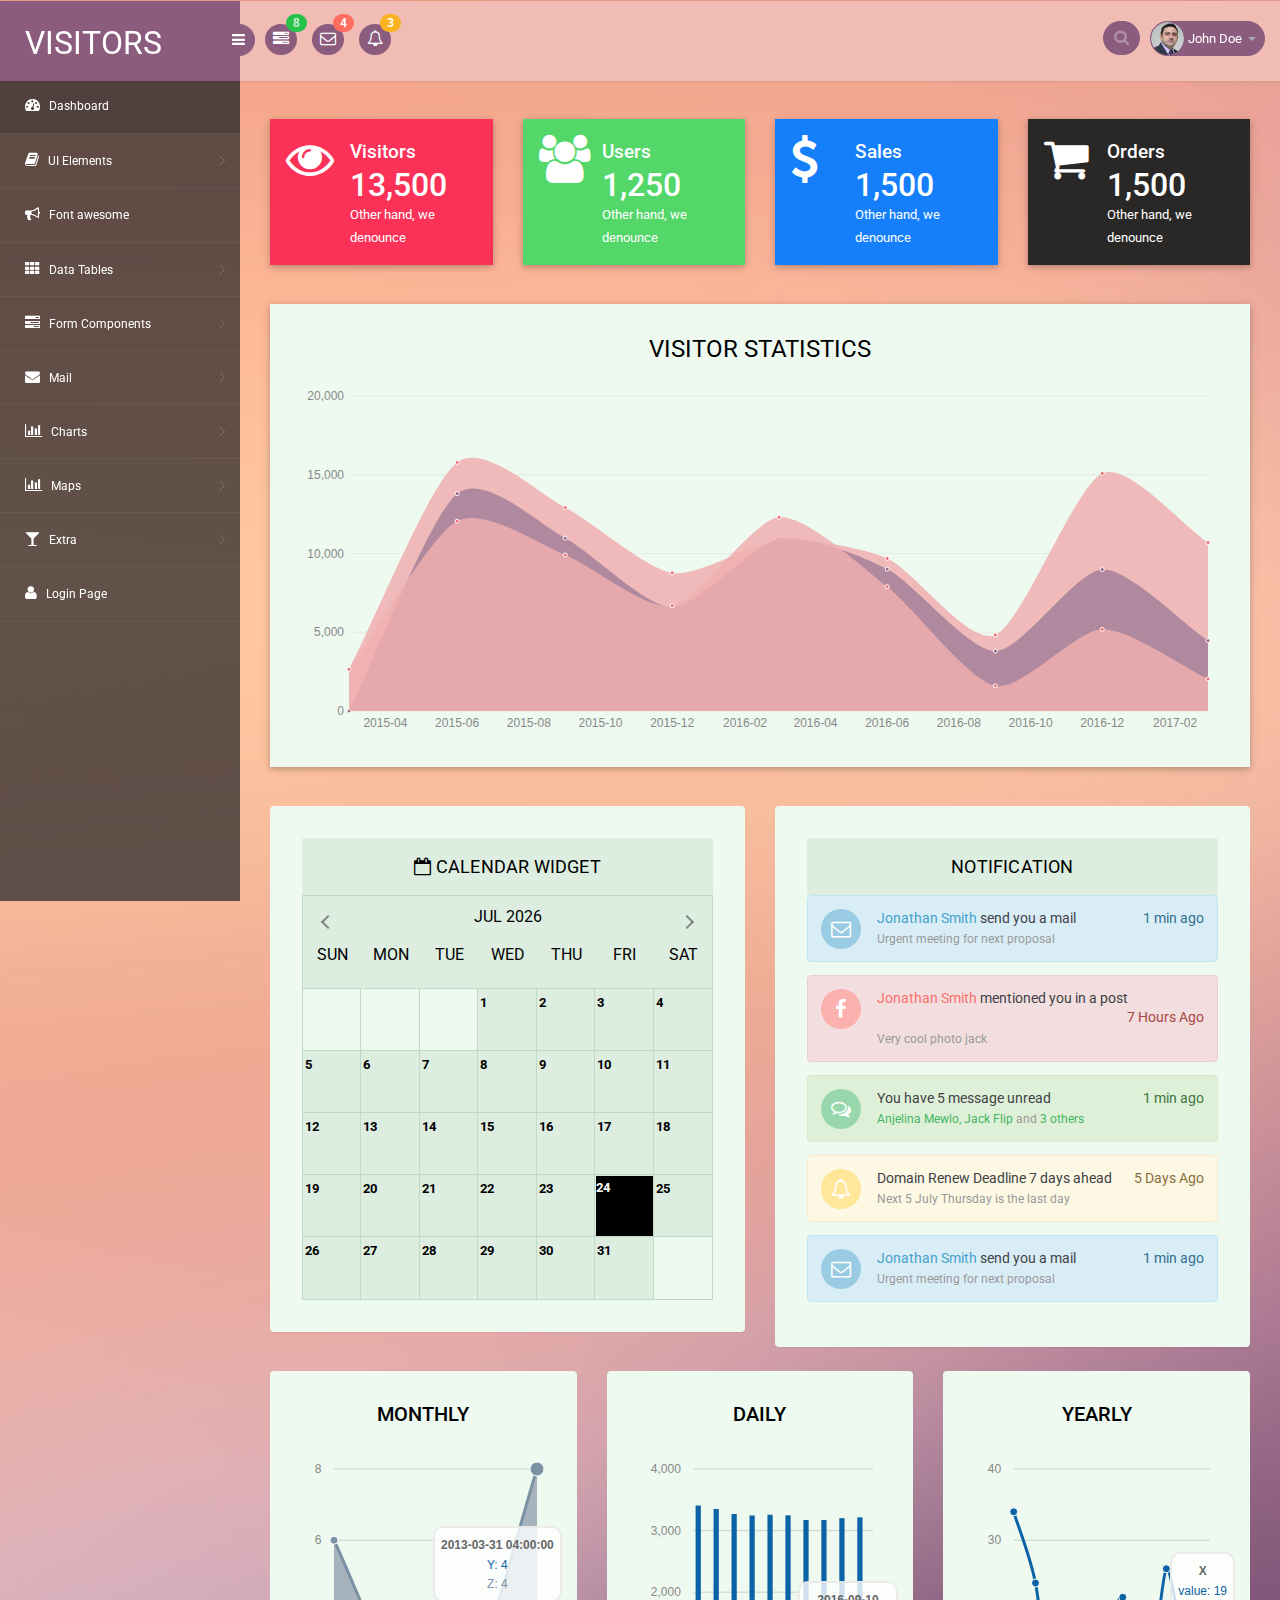
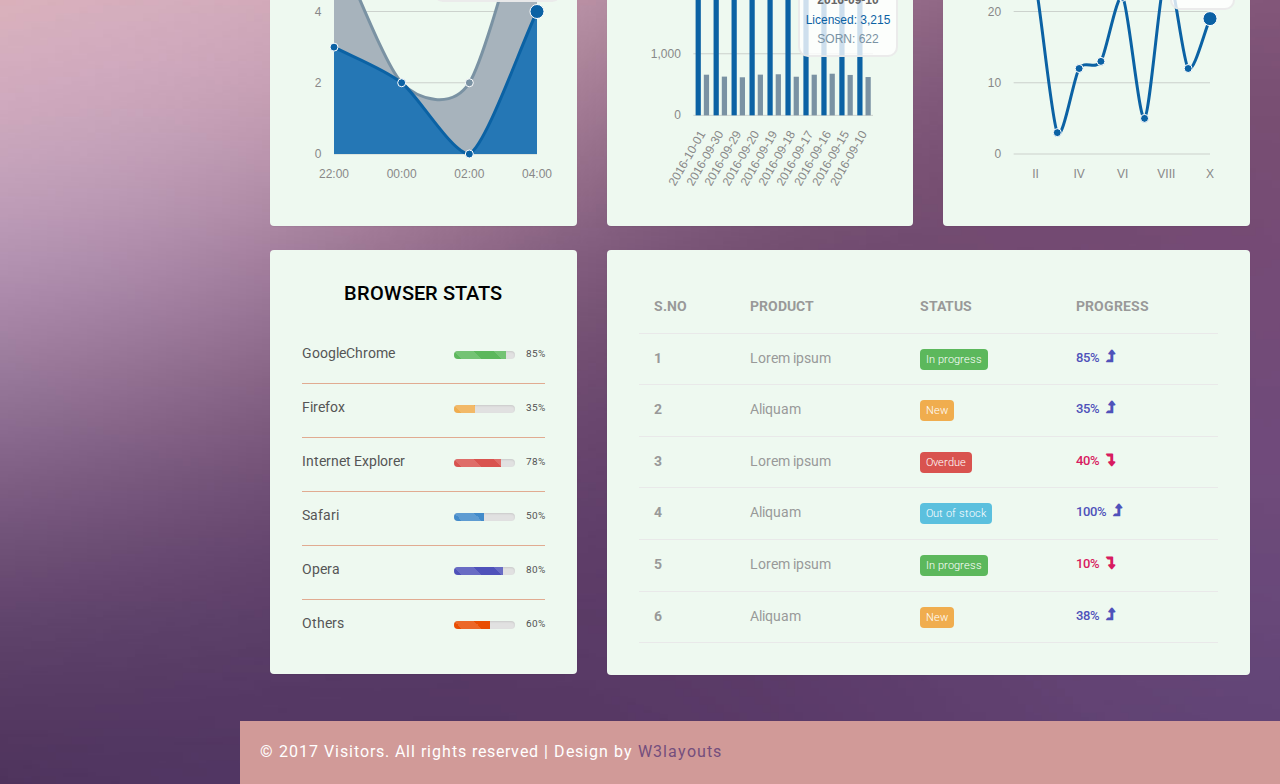
<file: public/BE/index.html>
<!--A Design by W3layouts
Author: W3layout
Author URL: http://w3layouts.com
License: Creative Commons Attribution 3.0 Unported
License URL: http://creativecommons.org/licenses/by/3.0/
-->
<!DOCTYPE html>
<head>
<title>Visitors an Admin Panel Category Bootstrap Responsive Website Template | Home :: w3layouts</title>
<meta name="viewport" content="width=device-width, initial-scale=1">
<meta http-equiv="Content-Type" content="text/html; charset=utf-8" />
<meta name="keywords" content="Visitors Responsive web template, Bootstrap Web Templates, Flat Web Templates, Android Compatible web template, 
Smartphone Compatible web template, free webdesigns for Nokia, Samsung, LG, SonyEricsson, Motorola web design" />
<script type="application/x-javascript"> addEventListener("load", function() { setTimeout(hideURLbar, 0); }, false); function hideURLbar(){ window.scrollTo(0,1); } </script>
<!-- bootstrap-css -->
<link rel="stylesheet" href="css/bootstrap.min.css" >
<!-- //bootstrap-css -->
<!-- Custom CSS -->
<link href="css/style.css" rel='stylesheet' type='text/css' />
<link href="css/style-responsive.css" rel="stylesheet"/>
<!-- font CSS -->
<link href='//fonts.googleapis.com/css?family=Roboto:400,100,100italic,300,300italic,400italic,500,500italic,700,700italic,900,900italic' rel='stylesheet' type='text/css'>
<!-- font-awesome icons -->
<link rel="stylesheet" href="css/font.css" type="text/css"/>
<link href="css/font-awesome.css" rel="stylesheet"> 
<link rel="stylesheet" href="css/morris.css" type="text/css"/>
<!-- calendar -->
<link rel="stylesheet" href="css/monthly.css">
<!-- //calendar -->
<!-- //font-awesome icons -->
<script src="js/jquery2.0.3.min.js"></script>
<script src="js/raphael-min.js"></script>
<script src="js/morris.js"></script>
</head>
<body>
<section id="container">
<!--header start-->
<header class="header fixed-top clearfix">
<!--logo start-->
<div class="brand">
    <a href="index.html" class="logo">
        VISITORS
    </a>
    <div class="sidebar-toggle-box">
        <div class="fa fa-bars"></div>
    </div>
</div>
<!--logo end-->
<div class="nav notify-row" id="top_menu">
    <!--  notification start -->
    <ul class="nav top-menu">
        <!-- settings start -->
        <li class="dropdown">
            <a data-toggle="dropdown" class="dropdown-toggle" href="#">
                <i class="fa fa-tasks"></i>
                <span class="badge bg-success">8</span>
            </a>
            <ul class="dropdown-menu extended tasks-bar">
                <li>
                    <p class="">You have 8 pending tasks</p>
                </li>
                <li>
                    <a href="#">
                        <div class="task-info clearfix">
                            <div class="desc pull-left">
                                <h5>Target Sell</h5>
                                <p>25% , Deadline  12 June’13</p>
                            </div>
                                    <span class="notification-pie-chart pull-right" data-percent="45">
                            <span class="percent"></span>
                            </span>
                        </div>
                    </a>
                </li>
                <li>
                    <a href="#">
                        <div class="task-info clearfix">
                            <div class="desc pull-left">
                                <h5>Product Delivery</h5>
                                <p>45% , Deadline  12 June’13</p>
                            </div>
                                    <span class="notification-pie-chart pull-right" data-percent="78">
                            <span class="percent"></span>
                            </span>
                        </div>
                    </a>
                </li>
                <li>
                    <a href="#">
                        <div class="task-info clearfix">
                            <div class="desc pull-left">
                                <h5>Payment collection</h5>
                                <p>87% , Deadline  12 June’13</p>
                            </div>
                                    <span class="notification-pie-chart pull-right" data-percent="60">
                            <span class="percent"></span>
                            </span>
                        </div>
                    </a>
                </li>
                <li>
                    <a href="#">
                        <div class="task-info clearfix">
                            <div class="desc pull-left">
                                <h5>Target Sell</h5>
                                <p>33% , Deadline  12 June’13</p>
                            </div>
                                    <span class="notification-pie-chart pull-right" data-percent="90">
                            <span class="percent"></span>
                            </span>
                        </div>
                    </a>
                </li>

                <li class="external">
                    <a href="#">See All Tasks</a>
                </li>
            </ul>
        </li>
        <!-- settings end -->
        <!-- inbox dropdown start-->
        <li id="header_inbox_bar" class="dropdown">
            <a data-toggle="dropdown" class="dropdown-toggle" href="#">
                <i class="fa fa-envelope-o"></i>
                <span class="badge bg-important">4</span>
            </a>
            <ul class="dropdown-menu extended inbox">
                <li>
                    <p class="red">You have 4 Mails</p>
                </li>
                <li>
                    <a href="#">
                        <span class="photo"><img alt="avatar" src="images/3.png"></span>
                                <span class="subject">
                                <span class="from">Jonathan Smith</span>
                                <span class="time">Just now</span>
                                </span>
                                <span class="message">
                                    Hello, this is an example msg.
                                </span>
                    </a>
                </li>
                <li>
                    <a href="#">
                        <span class="photo"><img alt="avatar" src="images/1.png"></span>
                                <span class="subject">
                                <span class="from">Jane Doe</span>
                                <span class="time">2 min ago</span>
                                </span>
                                <span class="message">
                                    Nice admin template
                                </span>
                    </a>
                </li>
                <li>
                    <a href="#">
                        <span class="photo"><img alt="avatar" src="images/3.png"></span>
                                <span class="subject">
                                <span class="from">Tasi sam</span>
                                <span class="time">2 days ago</span>
                                </span>
                                <span class="message">
                                    This is an example msg.
                                </span>
                    </a>
                </li>
                <li>
                    <a href="#">
                        <span class="photo"><img alt="avatar" src="images/2.png"></span>
                                <span class="subject">
                                <span class="from">Mr. Perfect</span>
                                <span class="time">2 hour ago</span>
                                </span>
                                <span class="message">
                                    Hi there, its a test
                                </span>
                    </a>
                </li>
                <li>
                    <a href="#">See all messages</a>
                </li>
            </ul>
        </li>
        <!-- inbox dropdown end -->
        <!-- notification dropdown start-->
        <li id="header_notification_bar" class="dropdown">
            <a data-toggle="dropdown" class="dropdown-toggle" href="#">

                <i class="fa fa-bell-o"></i>
                <span class="badge bg-warning">3</span>
            </a>
            <ul class="dropdown-menu extended notification">
                <li>
                    <p>Notifications</p>
                </li>
                <li>
                    <div class="alert alert-info clearfix">
                        <span class="alert-icon"><i class="fa fa-bolt"></i></span>
                        <div class="noti-info">
                            <a href="#"> Server #1 overloaded.</a>
                        </div>
                    </div>
                </li>
                <li>
                    <div class="alert alert-danger clearfix">
                        <span class="alert-icon"><i class="fa fa-bolt"></i></span>
                        <div class="noti-info">
                            <a href="#"> Server #2 overloaded.</a>
                        </div>
                    </div>
                </li>
                <li>
                    <div class="alert alert-success clearfix">
                        <span class="alert-icon"><i class="fa fa-bolt"></i></span>
                        <div class="noti-info">
                            <a href="#"> Server #3 overloaded.</a>
                        </div>
                    </div>
                </li>

            </ul>
        </li>
        <!-- notification dropdown end -->
    </ul>
    <!--  notification end -->
</div>
<div class="top-nav clearfix">
    <!--search & user info start-->
    <ul class="nav pull-right top-menu">
        <li>
            <input type="text" class="form-control search" placeholder=" Search">
        </li>
        <!-- user login dropdown start-->
        <li class="dropdown">
            <a data-toggle="dropdown" class="dropdown-toggle" href="#">
                <img alt="" src="images/2.png">
                <span class="username">John Doe</span>
                <b class="caret"></b>
            </a>
            <ul class="dropdown-menu extended logout">
                <li><a href="#"><i class=" fa fa-suitcase"></i>Profile</a></li>
                <li><a href="#"><i class="fa fa-cog"></i> Settings</a></li>
                <li><a href="login.html"><i class="fa fa-key"></i> Log Out</a></li>
            </ul>
        </li>
        <!-- user login dropdown end -->
       
    </ul>
    <!--search & user info end-->
</div>
</header>
<!--header end-->
<!--sidebar start-->
<aside>
    <div id="sidebar" class="nav-collapse">
        <!-- sidebar menu start-->
        <div class="leftside-navigation">
            <ul class="sidebar-menu" id="nav-accordion">
                <li>
                    <a class="active" href="index.html">
                        <i class="fa fa-dashboard"></i>
                        <span>Dashboard</span>
                    </a>
                </li>
                
                <li class="sub-menu">
                    <a href="javascript:;">
                        <i class="fa fa-book"></i>
                        <span>UI Elements</span>
                    </a>
                    <ul class="sub">
						<li><a href="typography.html">Typography</a></li>
						<li><a href="glyphicon.html">glyphicon</a></li>
                        <li><a href="grids.html">Grids</a></li>
                    </ul>
                </li>
                <li>
                    <a href="fontawesome.html">
                        <i class="fa fa-bullhorn"></i>
                        <span>Font awesome </span>
                    </a>
                </li>
                <li class="sub-menu">
                    <a href="javascript:;">
                        <i class="fa fa-th"></i>
                        <span>Data Tables</span>
                    </a>
                    <ul class="sub">
                        <li><a href="basic_table.html">Basic Table</a></li>
                        <li><a href="responsive_table.html">Responsive Table</a></li>
                    </ul>
                </li>
                <li class="sub-menu">
                    <a href="javascript:;">
                        <i class="fa fa-tasks"></i>
                        <span>Form Components</span>
                    </a>
                    <ul class="sub">
                        <li><a href="form_component.html">Form Elements</a></li>
                        <li><a href="form_validation.html">Form Validation</a></li>
						<li><a href="dropzone.html">Dropzone</a></li>
                    </ul>
                </li>
                <li class="sub-menu">
                    <a href="javascript:;">
                        <i class="fa fa-envelope"></i>
                        <span>Mail </span>
                    </a>
                    <ul class="sub">
                        <li><a href="mail.html">Inbox</a></li>
                        <li><a href="mail_compose.html">Compose Mail</a></li>
                    </ul>
                </li>
                <li class="sub-menu">
                    <a href="javascript:;">
                        <i class=" fa fa-bar-chart-o"></i>
                        <span>Charts</span>
                    </a>
                    <ul class="sub">
                        <li><a href="chartjs.html">Chart js</a></li>
                        <li><a href="flot_chart.html">Flot Charts</a></li>
                    </ul>
                </li>
                <li class="sub-menu">
                    <a href="javascript:;">
                        <i class=" fa fa-bar-chart-o"></i>
                        <span>Maps</span>
                    </a>
                    <ul class="sub">
                        <li><a href="google_map.html">Google Map</a></li>
                        <li><a href="vector_map.html">Vector Map</a></li>
                    </ul>
                </li>
                <li class="sub-menu">
                    <a href="javascript:;">
                        <i class="fa fa-glass"></i>
                        <span>Extra</span>
                    </a>
                    <ul class="sub">
                        <li><a href="gallery.html">Gallery</a></li>
						<li><a href="404.html">404 Error</a></li>
                        <li><a href="registration.html">Registration</a></li>
                    </ul>
                </li>
                <li>
                    <a href="login.html">
                        <i class="fa fa-user"></i>
                        <span>Login Page</span>
                    </a>
                </li>
            </ul>            </div>
        <!-- sidebar menu end-->
    </div>
</aside>
<!--sidebar end-->
<!--main content start-->
<section id="main-content">
	<section class="wrapper">
		<!-- //market-->
		<div class="market-updates">
			<div class="col-md-3 market-update-gd">
				<div class="market-update-block clr-block-2">
					<div class="col-md-4 market-update-right">
						<i class="fa fa-eye"> </i>
					</div>
					 <div class="col-md-8 market-update-left">
					 <h4>Visitors</h4>
					<h3>13,500</h3>
					<p>Other hand, we denounce</p>
				  </div>
				  <div class="clearfix"> </div>
				</div>
			</div>
			<div class="col-md-3 market-update-gd">
				<div class="market-update-block clr-block-1">
					<div class="col-md-4 market-update-right">
						<i class="fa fa-users" ></i>
					</div>
					<div class="col-md-8 market-update-left">
					<h4>Users</h4>
						<h3>1,250</h3>
						<p>Other hand, we denounce</p>
					</div>
				  <div class="clearfix"> </div>
				</div>
			</div>
			<div class="col-md-3 market-update-gd">
				<div class="market-update-block clr-block-3">
					<div class="col-md-4 market-update-right">
						<i class="fa fa-usd"></i>
					</div>
					<div class="col-md-8 market-update-left">
						<h4>Sales</h4>
						<h3>1,500</h3>
						<p>Other hand, we denounce</p>
					</div>
				  <div class="clearfix"> </div>
				</div>
			</div>
			<div class="col-md-3 market-update-gd">
				<div class="market-update-block clr-block-4">
					<div class="col-md-4 market-update-right">
						<i class="fa fa-shopping-cart" aria-hidden="true"></i>
					</div>
					<div class="col-md-8 market-update-left">
						<h4>Orders</h4>
						<h3>1,500</h3>
						<p>Other hand, we denounce</p>
					</div>
				  <div class="clearfix"> </div>
				</div>
			</div>
		   <div class="clearfix"> </div>
		</div>	
		<!-- //market-->
		<div class="row">
			<div class="panel-body">
				<div class="col-md-12 w3ls-graph">
					<!--agileinfo-grap-->
						<div class="agileinfo-grap">
							<div class="agileits-box">
								<header class="agileits-box-header clearfix">
									<h3>Visitor Statistics</h3>
										<div class="toolbar">
											
											
										</div>
								</header>
								<div class="agileits-box-body clearfix">
									<div id="hero-area"></div>
								</div>
							</div>
						</div>
	<!--//agileinfo-grap-->

				</div>
			</div>
		</div>
		<div class="agil-info-calendar">
		<!-- calendar -->
		<div class="col-md-6 agile-calendar">
			<div class="calendar-widget">
                <div class="panel-heading ui-sortable-handle">
					<span class="panel-icon">
                      <i class="fa fa-calendar-o"></i>
                    </span>
                    <span class="panel-title"> Calendar Widget</span>
                </div>
				<!-- grids -->
					<div class="agile-calendar-grid">
						<div class="page">
							
							<div class="w3l-calendar-left">
								<div class="calendar-heading">
									
								</div>
								<div class="monthly" id="mycalendar"></div>
							</div>
							
							<div class="clearfix"> </div>
						</div>
					</div>
			</div>
		</div>
		<!-- //calendar -->
		<div class="col-md-6 w3agile-notifications">
			<div class="notifications">
				<!--notification start-->
				
					<header class="panel-heading">
						Notification 
					</header>
					<div class="notify-w3ls">
						<div class="alert alert-info clearfix">
							<span class="alert-icon"><i class="fa fa-envelope-o"></i></span>
							<div class="notification-info">
								<ul class="clearfix notification-meta">
									<li class="pull-left notification-sender"><span><a href="#">Jonathan Smith</a></span> send you a mail </li>
									<li class="pull-right notification-time">1 min ago</li>
								</ul>
								<p>
									Urgent meeting for next proposal
								</p>
							</div>
						</div>
						<div class="alert alert-danger">
							<span class="alert-icon"><i class="fa fa-facebook"></i></span>
							<div class="notification-info">
								<ul class="clearfix notification-meta">
									<li class="pull-left notification-sender"><span><a href="#">Jonathan Smith</a></span> mentioned you in a post </li>
									<li class="pull-right notification-time">7 Hours Ago</li>
								</ul>
								<p>
									Very cool photo jack
								</p>
							</div>
						</div>
						<div class="alert alert-success ">
							<span class="alert-icon"><i class="fa fa-comments-o"></i></span>
							<div class="notification-info">
								<ul class="clearfix notification-meta">
									<li class="pull-left notification-sender">You have 5 message unread</li>
									<li class="pull-right notification-time">1 min ago</li>
								</ul>
								<p>
									<a href="#">Anjelina Mewlo, Jack Flip</a> and <a href="#">3 others</a>
								</p>
							</div>
						</div>
						<div class="alert alert-warning ">
							<span class="alert-icon"><i class="fa fa-bell-o"></i></span>
							<div class="notification-info">
								<ul class="clearfix notification-meta">
									<li class="pull-left notification-sender">Domain Renew Deadline 7 days ahead</li>
									<li class="pull-right notification-time">5 Days Ago</li>
								</ul>
								<p>
									Next 5 July Thursday is the last day
								</p>
							</div>
						</div>
						<div class="alert alert-info clearfix">
							<span class="alert-icon"><i class="fa fa-envelope-o"></i></span>
							<div class="notification-info">
								<ul class="clearfix notification-meta">
									<li class="pull-left notification-sender"><span><a href="#">Jonathan Smith</a></span> send you a mail </li>
									<li class="pull-right notification-time">1 min ago</li>
								</ul>
								<p>
									Urgent meeting for next proposal
								</p>
							</div>
						</div>
						
					</div>
				
				<!--notification end-->
				</div>
			</div>
			<div class="clearfix"> </div>
		</div>
			<!-- tasks -->
			<div class="agile-last-grids">
				<div class="col-md-4 agile-last-left">
					<div class="agile-last-grid">
						<div class="area-grids-heading">
							<h3>Monthly</h3>
						</div>
						<div id="graph7"></div>
						<script>
						// This crosses a DST boundary in the UK.
						Morris.Area({
						  element: 'graph7',
						  data: [
							{x: '2013-03-30 22:00:00', y: 3, z: 3},
							{x: '2013-03-31 00:00:00', y: 2, z: 0},
							{x: '2013-03-31 02:00:00', y: 0, z: 2},
							{x: '2013-03-31 04:00:00', y: 4, z: 4}
						  ],
						  xkey: 'x',
						  ykeys: ['y', 'z'],
						  labels: ['Y', 'Z']
						});
						</script>

					</div>
				</div>
				<div class="col-md-4 agile-last-left agile-last-middle">
					<div class="agile-last-grid">
						<div class="area-grids-heading">
							<h3>Daily</h3>
						</div>
						<div id="graph8"></div>
						<script>
						/* data stolen from http://howmanyleft.co.uk/vehicle/jaguar_'e'_type */
						var day_data = [
						  {"period": "2016-10-01", "licensed": 3407, "sorned": 660},
						  {"period": "2016-09-30", "licensed": 3351, "sorned": 629},
						  {"period": "2016-09-29", "licensed": 3269, "sorned": 618},
						  {"period": "2016-09-20", "licensed": 3246, "sorned": 661},
						  {"period": "2016-09-19", "licensed": 3257, "sorned": 667},
						  {"period": "2016-09-18", "licensed": 3248, "sorned": 627},
						  {"period": "2016-09-17", "licensed": 3171, "sorned": 660},
						  {"period": "2016-09-16", "licensed": 3171, "sorned": 676},
						  {"period": "2016-09-15", "licensed": 3201, "sorned": 656},
						  {"period": "2016-09-10", "licensed": 3215, "sorned": 622}
						];
						Morris.Bar({
						  element: 'graph8',
						  data: day_data,
						  xkey: 'period',
						  ykeys: ['licensed', 'sorned'],
						  labels: ['Licensed', 'SORN'],
						  xLabelAngle: 60
						});
						</script>
					</div>
				</div>
				<div class="col-md-4 agile-last-left agile-last-right">
					<div class="agile-last-grid">
						<div class="area-grids-heading">
							<h3>Yearly</h3>
						</div>
						<div id="graph9"></div>
						<script>
						var day_data = [
						  {"elapsed": "I", "value": 34},
						  {"elapsed": "II", "value": 24},
						  {"elapsed": "III", "value": 3},
						  {"elapsed": "IV", "value": 12},
						  {"elapsed": "V", "value": 13},
						  {"elapsed": "VI", "value": 22},
						  {"elapsed": "VII", "value": 5},
						  {"elapsed": "VIII", "value": 26},
						  {"elapsed": "IX", "value": 12},
						  {"elapsed": "X", "value": 19}
						];
						Morris.Line({
						  element: 'graph9',
						  data: day_data,
						  xkey: 'elapsed',
						  ykeys: ['value'],
						  labels: ['value'],
						  parseTime: false
						});
						</script>

					</div>
				</div>
				<div class="clearfix"> </div>
			</div>
		<!-- //tasks -->
		<div class="agileits-w3layouts-stats">
					<div class="col-md-4 stats-info widget">
						<div class="stats-info-agileits">
							<div class="stats-title">
								<h4 class="title">Browser Stats</h4>
							</div>
							<div class="stats-body">
								<ul class="list-unstyled">
									<li>GoogleChrome <span class="pull-right">85%</span>  
										<div class="progress progress-striped active progress-right">
											<div class="bar green" style="width:85%;"></div> 
										</div>
									</li>
									<li>Firefox <span class="pull-right">35%</span>  
										<div class="progress progress-striped active progress-right">
											<div class="bar yellow" style="width:35%;"></div>
										</div>
									</li>
									<li>Internet Explorer <span class="pull-right">78%</span>  
										<div class="progress progress-striped active progress-right">
											<div class="bar red" style="width:78%;"></div>
										</div>
									</li>
									<li>Safari <span class="pull-right">50%</span>  
										<div class="progress progress-striped active progress-right">
											<div class="bar blue" style="width:50%;"></div>
										</div>
									</li>
									<li>Opera <span class="pull-right">80%</span>  
										<div class="progress progress-striped active progress-right">
											<div class="bar light-blue" style="width:80%;"></div>
										</div>
									</li>
									<li class="last">Others <span class="pull-right">60%</span>  
										<div class="progress progress-striped active progress-right">
											<div class="bar orange" style="width:60%;"></div>
										</div>
									</li> 
								</ul>
							</div>
						</div>
					</div>
					<div class="col-md-8 stats-info stats-last widget-shadow">
						<div class="stats-last-agile">
							<table class="table stats-table ">
								<thead>
									<tr>
										<th>S.NO</th>
										<th>PRODUCT</th>
										<th>STATUS</th>
										<th>PROGRESS</th>
									</tr>
								</thead>
								<tbody>
									<tr>
										<th scope="row">1</th>
										<td>Lorem ipsum</td>
										<td><span class="label label-success">In progress</span></td>
										<td><h5>85% <i class="fa fa-level-up"></i></h5></td>
									</tr>
									<tr>
										<th scope="row">2</th>
										<td>Aliquam</td>
										<td><span class="label label-warning">New</span></td>
										<td><h5>35% <i class="fa fa-level-up"></i></h5></td>
									</tr>
									<tr>
										<th scope="row">3</th>
										<td>Lorem ipsum</td>
										<td><span class="label label-danger">Overdue</span></td>
										<td><h5 class="down">40% <i class="fa fa-level-down"></i></h5></td>
									</tr>
									<tr>
										<th scope="row">4</th>
										<td>Aliquam</td>
										<td><span class="label label-info">Out of stock</span></td>
										<td><h5>100% <i class="fa fa-level-up"></i></h5></td>
									</tr>
									<tr>
										<th scope="row">5</th>
										<td>Lorem ipsum</td>
										<td><span class="label label-success">In progress</span></td>
										<td><h5 class="down">10% <i class="fa fa-level-down"></i></h5></td>
									</tr>
									<tr>
										<th scope="row">6</th>
										<td>Aliquam</td>
										<td><span class="label label-warning">New</span></td>
										<td><h5>38% <i class="fa fa-level-up"></i></h5></td>
									</tr>
								</tbody>
							</table>
						</div>
					</div>
					<div class="clearfix"> </div>
				</div>
</section>
 <!-- footer -->
		  <div class="footer">
			<div class="wthree-copyright">
			  <p>© 2017 Visitors. All rights reserved | Design by <a href="http://w3layouts.com">W3layouts</a></p>
			</div>
		  </div>
  <!-- / footer -->
</section>
<!--main content end-->
</section>
<script src="js/bootstrap.js"></script>
<script src="js/jquery.dcjqaccordion.2.7.js"></script>
<script src="js/scripts.js"></script>
<script src="js/jquery.slimscroll.js"></script>
<script src="js/jquery.nicescroll.js"></script>
<!--[if lte IE 8]><script language="javascript" type="text/javascript" src="js/flot-chart/excanvas.min.js"></script><![endif]-->
<script src="js/jquery.scrollTo.js"></script>
<!-- morris JavaScript -->	
<script>
	$(document).ready(function() {
		//BOX BUTTON SHOW AND CLOSE
	   jQuery('.small-graph-box').hover(function() {
		  jQuery(this).find('.box-button').fadeIn('fast');
	   }, function() {
		  jQuery(this).find('.box-button').fadeOut('fast');
	   });
	   jQuery('.small-graph-box .box-close').click(function() {
		  jQuery(this).closest('.small-graph-box').fadeOut(200);
		  return false;
	   });
	   
	    //CHARTS
	    function gd(year, day, month) {
			return new Date(year, month - 1, day).getTime();
		}
		
		graphArea2 = Morris.Area({
			element: 'hero-area',
			padding: 10,
        behaveLikeLine: true,
        gridEnabled: false,
        gridLineColor: '#dddddd',
        axes: true,
        resize: true,
        smooth:true,
        pointSize: 0,
        lineWidth: 0,
        fillOpacity:0.85,
			data: [
				{period: '2015 Q1', iphone: 2668, ipad: null, itouch: 2649},
				{period: '2015 Q2', iphone: 15780, ipad: 13799, itouch: 12051},
				{period: '2015 Q3', iphone: 12920, ipad: 10975, itouch: 9910},
				{period: '2015 Q4', iphone: 8770, ipad: 6600, itouch: 6695},
				{period: '2016 Q1', iphone: 10820, ipad: 10924, itouch: 12300},
				{period: '2016 Q2', iphone: 9680, ipad: 9010, itouch: 7891},
				{period: '2016 Q3', iphone: 4830, ipad: 3805, itouch: 1598},
				{period: '2016 Q4', iphone: 15083, ipad: 8977, itouch: 5185},
				{period: '2017 Q1', iphone: 10697, ipad: 4470, itouch: 2038},
			
			],
			lineColors:['#eb6f6f','#926383','#eb6f6f'],
			xkey: 'period',
            redraw: true,
            ykeys: ['iphone', 'ipad', 'itouch'],
            labels: ['All Visitors', 'Returning Visitors', 'Unique Visitors'],
			pointSize: 2,
			hideHover: 'auto',
			resize: true
		});
		
	   
	});
	</script>
<!-- calendar -->
	<script type="text/javascript" src="js/monthly.js"></script>
	<script type="text/javascript">
		$(window).load( function() {

			$('#mycalendar').monthly({
				mode: 'event',
				
			});

			$('#mycalendar2').monthly({
				mode: 'picker',
				target: '#mytarget',
				setWidth: '250px',
				startHidden: true,
				showTrigger: '#mytarget',
				stylePast: true,
				disablePast: true
			});

		switch(window.location.protocol) {
		case 'http:':
		case 'https:':
		// running on a server, should be good.
		break;
		case 'file:':
		alert('Just a heads-up, events will not work when run locally.');
		}

		});
	</script>
	<!-- //calendar -->
</body>
</html>
</file>
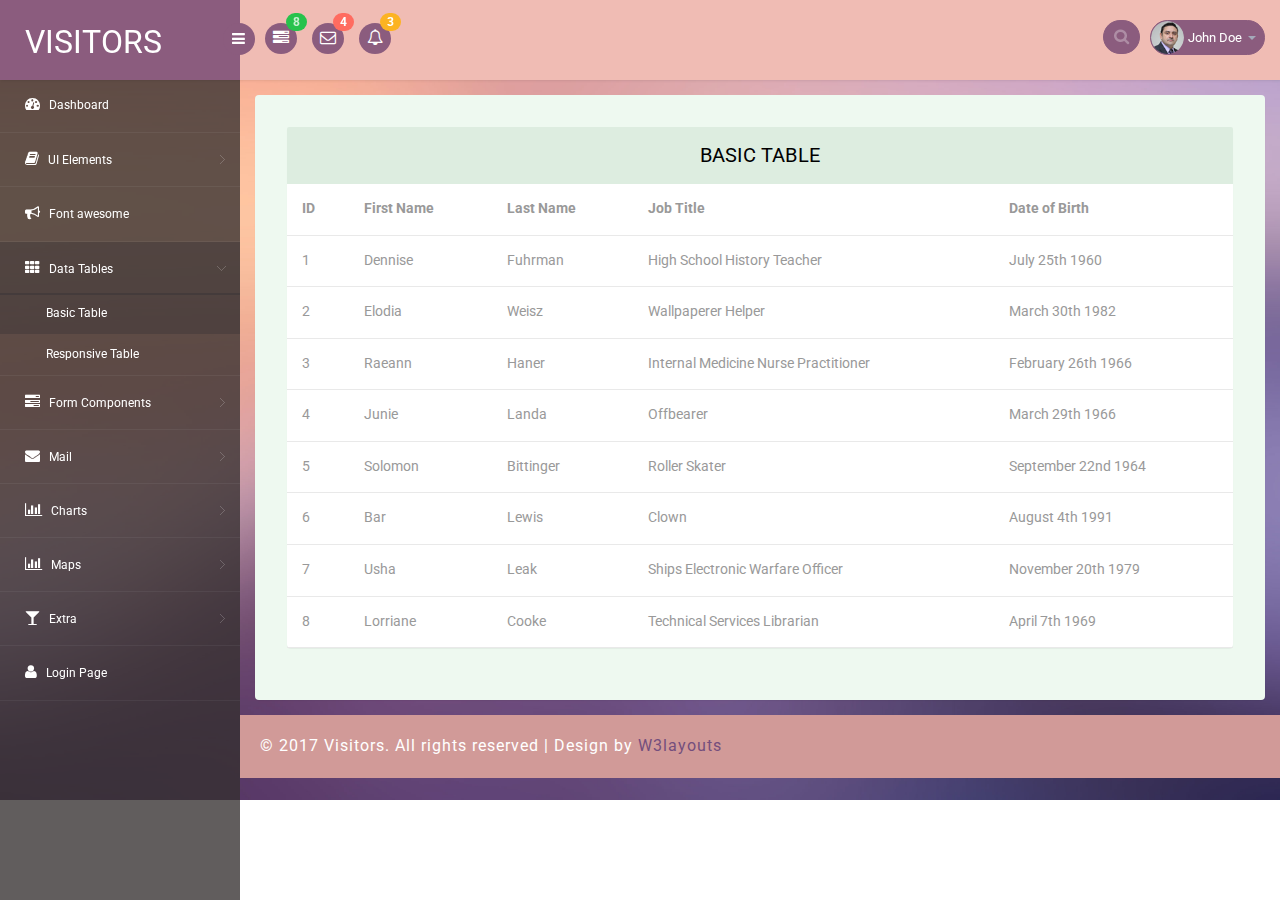
<file: public/BE/basic_table.html>
<!--A Design by W3layouts
Author: W3layout
Author URL: http://w3layouts.com
License: Creative Commons Attribution 3.0 Unported
License URL: http://creativecommons.org/licenses/by/3.0/
-->
<!DOCTYPE html>
<head>
<title>Visitors an Admin Panel Category Bootstrap Responsive Website Template | Responsive_table :: w3layouts</title>
<meta name="viewport" content="width=device-width, initial-scale=1">
<meta http-equiv="Content-Type" content="text/html; charset=utf-8" />
<meta name="keywords" content="Visitors Responsive web template, Bootstrap Web Templates, Flat Web Templates, Android Compatible web template, 
Smartphone Compatible web template, free webdesigns for Nokia, Samsung, LG, SonyEricsson, Motorola web design" />
<script type="application/x-javascript"> addEventListener("load", function() { setTimeout(hideURLbar, 0); }, false); function hideURLbar(){ window.scrollTo(0,1); } </script>
<!-- bootstrap-css -->
<link rel="stylesheet" href="css/bootstrap.min.css" >
<!-- //bootstrap-css -->
<!-- Custom CSS -->
<link href="css/style.css" rel='stylesheet' type='text/css' />
<link href="css/style-responsive.css" rel="stylesheet"/>
<!-- font CSS -->
<link href='//fonts.googleapis.com/css?family=Roboto:400,100,100italic,300,300italic,400italic,500,500italic,700,700italic,900,900italic' rel='stylesheet' type='text/css'>
<!-- font-awesome icons -->
<link rel="stylesheet" href="css/font.css" type="text/css"/>
<link href="css/font-awesome.css" rel="stylesheet"> 
<!-- //font-awesome icons -->
<script src="js/jquery2.0.3.min.js"></script>
</head>
<body>
<section id="container">
<!--header start-->
<header class="header fixed-top clearfix">
<!--logo start-->
<div class="brand">

    <a href="index.html" class="logo">
        VISITORS
    </a>
    <div class="sidebar-toggle-box">
        <div class="fa fa-bars"></div>
    </div>
</div>
<!--logo end-->

<div class="nav notify-row" id="top_menu">
    <!--  notification start -->
    <ul class="nav top-menu">
        <!-- settings start -->
        <li class="dropdown">
            <a data-toggle="dropdown" class="dropdown-toggle" href="#">
                <i class="fa fa-tasks"></i>
                <span class="badge bg-success">8</span>
            </a>
            <ul class="dropdown-menu extended tasks-bar">
                <li>
                    <p class="">You have 8 pending tasks</p>
                </li>
                <li>
                    <a href="#">
                        <div class="task-info clearfix">
                            <div class="desc pull-left">
                                <h5>Target Sell</h5>
                                <p>25% , Deadline  12 June’13</p>
                            </div>
                                    <span class="notification-pie-chart pull-right" data-percent="45">
                            <span class="percent"></span>
                            </span>
                        </div>
                    </a>
                </li>
                <li>
                    <a href="#">
                        <div class="task-info clearfix">
                            <div class="desc pull-left">
                                <h5>Product Delivery</h5>
                                <p>45% , Deadline  12 June’13</p>
                            </div>
                                    <span class="notification-pie-chart pull-right" data-percent="78">
                            <span class="percent"></span>
                            </span>
                        </div>
                    </a>
                </li>
                <li>
                    <a href="#">
                        <div class="task-info clearfix">
                            <div class="desc pull-left">
                                <h5>Payment collection</h5>
                                <p>87% , Deadline  12 June’13</p>
                            </div>
                                    <span class="notification-pie-chart pull-right" data-percent="60">
                            <span class="percent"></span>
                            </span>
                        </div>
                    </a>
                </li>
                <li>
                    <a href="#">
                        <div class="task-info clearfix">
                            <div class="desc pull-left">
                                <h5>Target Sell</h5>
                                <p>33% , Deadline  12 June’13</p>
                            </div>
                                    <span class="notification-pie-chart pull-right" data-percent="90">
                            <span class="percent"></span>
                            </span>
                        </div>
                    </a>
                </li>

                <li class="external">
                    <a href="#">See All Tasks</a>
                </li>
            </ul>
        </li>
        <!-- settings end -->
        <!-- inbox dropdown start-->
        <li id="header_inbox_bar" class="dropdown">
            <a data-toggle="dropdown" class="dropdown-toggle" href="#">
                <i class="fa fa-envelope-o"></i>
                <span class="badge bg-important">4</span>
            </a>
            <ul class="dropdown-menu extended inbox">
                <li>
                    <p class="red">You have 4 Mails</p>
                </li>
                <li>
                    <a href="#">
                        <span class="photo"><img alt="avatar" src="images/3.png"></span>
                                <span class="subject">
                                <span class="from">Jonathan Smith</span>
                                <span class="time">Just now</span>
                                </span>
                                <span class="message">
                                    Hello, this is an example msg.
                                </span>
                    </a>
                </li>
                <li>
                    <a href="#">
                        <span class="photo"><img alt="avatar" src="images/1.png"></span>
                                <span class="subject">
                                <span class="from">Jane Doe</span>
                                <span class="time">2 min ago</span>
                                </span>
                                <span class="message">
                                    Nice admin template
                                </span>
                    </a>
                </li>
                <li>
                    <a href="#">
                        <span class="photo"><img alt="avatar" src="images/3.png"></span>
                                <span class="subject">
                                <span class="from">Tasi sam</span>
                                <span class="time">2 days ago</span>
                                </span>
                                <span class="message">
                                    This is an example msg.
                                </span>
                    </a>
                </li>
                <li>
                    <a href="#">
                        <span class="photo"><img alt="avatar" src="images/2.png"></span>
                                <span class="subject">
                                <span class="from">Mr. Perfect</span>
                                <span class="time">2 hour ago</span>
                                </span>
                                <span class="message">
                                    Hi there, its a test
                                </span>
                    </a>
                </li>
                <li>
                    <a href="#">See all messages</a>
                </li>
            </ul>
        </li>
        <!-- inbox dropdown end -->
        <!-- notification dropdown start-->
        <li id="header_notification_bar" class="dropdown">
            <a data-toggle="dropdown" class="dropdown-toggle" href="#">

                <i class="fa fa-bell-o"></i>
                <span class="badge bg-warning">3</span>
            </a>
            <ul class="dropdown-menu extended notification">
                <li>
                    <p>Notifications</p>
                </li>
                <li>
                    <div class="alert alert-info clearfix">
                        <span class="alert-icon"><i class="fa fa-bolt"></i></span>
                        <div class="noti-info">
                            <a href="#"> Server #1 overloaded.</a>
                        </div>
                    </div>
                </li>
                <li>
                    <div class="alert alert-danger clearfix">
                        <span class="alert-icon"><i class="fa fa-bolt"></i></span>
                        <div class="noti-info">
                            <a href="#"> Server #2 overloaded.</a>
                        </div>
                    </div>
                </li>
                <li>
                    <div class="alert alert-success clearfix">
                        <span class="alert-icon"><i class="fa fa-bolt"></i></span>
                        <div class="noti-info">
                            <a href="#"> Server #3 overloaded.</a>
                        </div>
                    </div>
                </li>

            </ul>
        </li>
        <!-- notification dropdown end -->
    </ul>
    <!--  notification end -->
</div>
<div class="top-nav clearfix">
    <!--search & user info start-->
    <ul class="nav pull-right top-menu">
        <li>
            <input type="text" class="form-control search" placeholder=" Search">
        </li>
        <!-- user login dropdown start-->
        <li class="dropdown">
            <a data-toggle="dropdown" class="dropdown-toggle" href="#">
                <img alt="" src="images/2.png">
                <span class="username">John Doe</span>
                <b class="caret"></b>
            </a>
            <ul class="dropdown-menu extended logout">
                <li><a href="#"><i class=" fa fa-suitcase"></i>Profile</a></li>
                <li><a href="#"><i class="fa fa-cog"></i> Settings</a></li>
                <li><a href="login.html"><i class="fa fa-key"></i> Log Out</a></li>
            </ul>
        </li>
        <!-- user login dropdown end -->
       
    </ul>
    <!--search & user info end-->
</div>
</header>
<!--header end-->
<!--sidebar start-->
<aside>
    <div id="sidebar" class="nav-collapse">
        <!-- sidebar menu start-->
        <div class="leftside-navigation">
            <ul class="sidebar-menu" id="nav-accordion">
                <li>
                    <a href="index.html">
                        <i class="fa fa-dashboard"></i>
                        <span>Dashboard</span>
                    </a>
                </li>
                
                <li class="sub-menu">
                    <a href="javascript:;">
                        <i class="fa fa-book"></i>
                        <span>UI Elements</span>
                    </a>
                    <ul class="sub">
						<li><a href="typography.html">Typography</a></li>
						<li><a href="glyphicon.html">glyphicon</a></li>
                        <li><a href="grids.html">Grids</a></li>
                    </ul>
                </li>
                <li>
                    <a href="fontawesome.html">
                        <i class="fa fa-bullhorn"></i>
                        <span>Font awesome </span>
                    </a>
                </li>
                <li class="sub-menu">
                    <a class="active" href="javascript:;">
                        <i class="fa fa-th"></i>
                        <span>Data Tables</span>
                    </a>
                    <ul class="sub">
                        <li><a class="active" href="basic_table.html">Basic Table</a></li>
                        <li><a href="responsive_table.html">Responsive Table</a></li>
                    </ul>
                </li>
                <li class="sub-menu">
                    <a href="javascript:;">
                        <i class="fa fa-tasks"></i>
                        <span>Form Components</span>
                    </a>
                    <ul class="sub">
                        <li><a href="form_component.html">Form Elements</a></li>
                        <li><a href="form_validation.html">Form Validation</a></li>
						<li><a href="dropzone.html">Dropzone</a></li>
                    </ul>
                </li>
                <li class="sub-menu">
                    <a href="javascript:;">
                        <i class="fa fa-envelope"></i>
                        <span>Mail </span>
                    </a>
                    <ul class="sub">
                        <li><a href="mail.html">Inbox</a></li>
                        <li><a href="mail_compose.html">Compose Mail</a></li>
                    </ul>
                </li>
                <li class="sub-menu">
                    <a href="javascript:;">
                        <i class=" fa fa-bar-chart-o"></i>
                        <span>Charts</span>
                    </a>
                    <ul class="sub">
                        <li><a href="chartjs.html">Chart js</a></li>
                        <li><a href="flot_chart.html">Flot Charts</a></li>
                    </ul>
                </li>
                <li class="sub-menu">
                    <a href="javascript:;">
                        <i class=" fa fa-bar-chart-o"></i>
                        <span>Maps</span>
                    </a>
                    <ul class="sub">
                        <li><a href="google_map.html">Google Map</a></li>
                        <li><a href="vector_map.html">Vector Map</a></li>
                    </ul>
                </li>
                <li class="sub-menu">
                    <a href="javascript:;">
                        <i class="fa fa-glass"></i>
                        <span>Extra</span>
                    </a>
                    <ul class="sub">
                        <li><a href="gallery.html">Gallery</a></li>
						<li><a href="404.html">404 Error</a></li>
                        <li><a href="registration.html">Registration</a></li>
                    </ul>
                </li>
                <li>
                    <a href="login.html">
                        <i class="fa fa-user"></i>
                        <span>Login Page</span>
                    </a>
                </li>
            </ul>            </div>
        <!-- sidebar menu end-->
    </div>
</aside>
<!--sidebar end-->
<!--main content start-->
<section id="main-content">
	<section class="wrapper">
		<div class="table-agile-info">
 <div class="panel panel-default">
    <div class="panel-heading">
     Basic table
    </div>
    <div>
      <table class="table" ui-jq="footable" ui-options='{
        "paging": {
          "enabled": true
        },
        "filtering": {
          "enabled": true
        },
        "sorting": {
          "enabled": true
        }}'>
        <thead>
          <tr>
            <th data-breakpoints="xs">ID</th>
            <th>First Name</th>
            <th>Last Name</th>
            <th data-breakpoints="xs">Job Title</th>
           
            <th data-breakpoints="xs sm md" data-title="DOB">Date of Birth</th>
          </tr>
        </thead>
        <tbody>
          <tr data-expanded="true">
            <td>1</td>
            <td>Dennise</td>
            <td>Fuhrman</td>
            <td>High School History Teacher</td>
            
            <td>July 25th 1960</td>
          </tr>
          <tr>
            <td>2</td>
            <td>Elodia</td>
            <td>Weisz</td>
            <td>Wallpaperer Helper</td>
          
            <td>March 30th 1982</td>
          </tr>
          <tr>
            <td>3</td>
            <td>Raeann</td>
            <td>Haner</td>
            <td>Internal Medicine Nurse Practitioner</td>
           
            <td>February 26th 1966</td>
          </tr>
          <tr>
            <td>4</td>
            <td>Junie</td>
            <td>Landa</td>
            <td>Offbearer</td>
           
            <td>March 29th 1966</td>
          </tr>
          <tr>
            <td>5</td>
            <td>Solomon</td>
            <td>Bittinger</td>
            <td>Roller Skater</td>
           
            <td>September 22nd 1964</td>
          </tr>
          <tr>
            <td>6</td>
            <td>Bar</td>
            <td>Lewis</td>
            <td>Clown</td>
           
            <td>August 4th 1991</td>
          </tr>
          <tr>
            <td>7</td>
            <td>Usha</td>
            <td>Leak</td>
            <td>Ships Electronic Warfare Officer</td>
          
            <td>November 20th 1979</td>
          </tr>
          <tr>
            <td>8</td>
            <td>Lorriane</td>
            <td>Cooke</td>
            <td>Technical Services Librarian</td>
           
            <td>April 7th 1969</td>
          </tr>
        </tbody>
      </table>
    </div>
  </div>
</div>
</section>
 <!-- footer -->
		  <div class="footer">
			<div class="wthree-copyright">
			  <p>© 2017 Visitors. All rights reserved | Design by <a href="http://w3layouts.com">W3layouts</a></p>
			</div>
		  </div>
  <!-- / footer -->
</section>

<!--main content end-->
</section>
<script src="js/bootstrap.js"></script>
<script src="js/jquery.dcjqaccordion.2.7.js"></script>
<script src="js/scripts.js"></script>
<script src="js/jquery.slimscroll.js"></script>
<script src="js/jquery.nicescroll.js"></script>
<!--[if lte IE 8]><script language="javascript" type="text/javascript" src="js/flot-chart/excanvas.min.js"></script><![endif]-->
<script src="js/jquery.scrollTo.js"></script>
</body>
</html>
</file>
<file: public/BE/css/style.css>
/*
Author: W3layout
Author URL: http://w3layouts.com
License: Creative Commons Attribution 3.0 Unported
License URL: http://creativecommons.org/licenses/by/3.0/
*/
h4, h5, h6,
h1, h2, h3 {margin: 0;}
ul, ol {margin: 0;}
p {margin: 0;}

html, body{
	font-family: 'Roboto', sans-serif;
    font-size: 100%;
    overflow-x: hidden;
    background: url(../images/bg.jpg) no-repeat 0px 0px;
	background-size:cover;
}
body a{
	transition: 0.5s all ease;
	-webkit-transition: 0.5s all ease;
	-moz-transition: 0.5s all ease;
	-o-transition: 0.5s all ease;
	-ms-transition: 0.5s all ease;
	text-decoration:none;
}
h1,h2,h3,h4,h5,h6{
	margin:0;			   
}
p{
	margin:0;
}
ul,label{
	margin:0;
	padding:0;
}
body a:hover{
	text-decoration:none;
}
	/*sidebar navigation*/
#sidebar {
    width:240px;
    height:100%;
    position:fixed;
    background:rgba(52, 48, 48, 0.78);
    -webkit-transition:all .3s ease-in-out;
    -moz-transition:all .3s ease-in-out;
    -o-transition:all .3s ease-in-out;
    transition:all .3s ease-in-out;
}
#sidebar ul li {
    position: relative;
}
.leftside-navigation,.right-stat-bar{
    height: 100%;
}
.right-stat-bar ul {
    list-style-type: none;
    padding-left: 0;
}
/*LEFT NAVIGATION ICON*/
.dcjq-icon {
    height:17px;
    width:17px;
    display:inline-block;
    background:url(../images/nav-expand.png) no-repeat top;
    border-radius:3px;
    -moz-border-radius:3px;
    -webkit-border-radius:3px;
    position:absolute;
    right:10px;
}
.active .dcjq-icon {
    background:url(../images/nav-expand.png) no-repeat bottom;
    border-radius:3px;
    -moz-border-radius:3px;
    -webkit-border-radius:3px;
}
.right-side-accordion .dcjq-icon {
    height:17px;
    width:17px;
    display:inline-block;
    background:url(../images/acc-expand.png) no-repeat top;
    border-radius:3px;
    -moz-border-radius:3px;
    -webkit-border-radius:3px;
    position:absolute;
    right:10px;
}
.right-side-accordion .active .dcjq-icon {
    background:url(../images/acc-expand.png) no-repeat bottom;
    border-radius:3px;
    -moz-border-radius:3px;
    -webkit-border-radius: 3px;
}
.right-side-accordion li:nth-child(2) ul li .prog-row {
    border: none;
}
/*---*/
.nav-collapse.collapse {
    display:inline;
}
ul.sidebar-menu,ul.sidebar-menu li ul.sub {
    margin:-2px 0 0;
    padding:0;
}
ul.sidebar-menu {
    padding-top:80px;

}
#sidebar>ul>li>ul.sub {
    display:none;
}
#sidebar .sub-menu>.sub li a {
    padding-left:46px;
}
#sidebar>ul>li.active>ul.sub,#sidebar>ul>li>ul.sub>li>a {
    display:block;
}
ul.sidebar-menu li ul.sub li {
    background:rgba(52, 48, 48, 0);
    margin-bottom:0;
    margin-left:0;
    margin-right:0;
}
ul.sidebar-menu li ul.sub li a {
    font-size:12px;
    padding-top:13px;
    padding-bottom:13px;
    -webkit-transition:all 0.3s ease;
    -moz-transition:all 0.3s ease;
    -o-transition:all 0.3s ease;
    -ms-transition:all 0.3s ease;
    transition:all 0.3s ease;
    color:#fff;
}
ul.sidebar-menu li ul.sub li a:hover,ul.sidebar-menu li ul.sub li.active a {
    color:#fff;
    -webkit-transition:all 0.3s ease;
    -moz-transition:all 0.3s ease;
    -o-transition:all 0.3s ease;
    -ms-transition:all 0.3s ease;
    transition:all 0.3s ease;
    display:block;
    background:rgba(40, 40, 46, 0.28);
}
ul.sidebar-menu li {
    border-bottom:1px solid rgba(255,255,255,0.05);
}
ul.sidebar-menu li.sub-menu {
    line-height:15px;
}
ul.sidebar-menu ul.sub li {
    border-bottom:none;
}
ul.sidebar-menu li a span {
    display:inline-block;
}
ul.sidebar-menu li a {
    color:#fff;
    text-decoration:none;
    display:block;
    padding:18px 0 18px 25px;
    font-size:12px;
    outline:none;
    -webkit-transition:all 0.3s ease;
    -moz-transition:all 0.3s ease;
    -o-transition:all 0.3s ease;
    -ms-transition:all 0.3s ease;
    transition:all 0.3s ease;
}
ul.sidebar-menu li a.active, ul.sidebar-menu li a:hover, ul.sidebar-menu li a:focus {
    background: rgba(40, 40, 46, 0.28);
    color: #fff;
    display: block;
    -webkit-transition: all 0.3s ease;
    -moz-transition: all 0.3s ease;
    -o-transition: all 0.3s ease;
    -ms-transition: all 0.3s ease;
    transition: all 0.3s ease;
}
ul.sidebar-menu li a i {
    font-size:15px;
    padding-right:6px;
}
ul.sidebar-menu li a:hover i,ul.sidebar-menu li a:focus i {
    color:#fff;
}
ul.sidebar-menu li a.active i {
    color:#fff;
}
.mail-info,.mail-info:hover {
    margin:-3px 6px 0 0;
    font-size: 11px;
}
/*main content*/
#main-content {
    margin-left:240px;
    -webkit-transition:all .3s ease-in-out;
    -moz-transition:all .3s ease-in-out;
    -o-transition:all .3s ease-in-out;
    transition:all .3s ease-in-out;
}
.footer {
    background: #d19a98;
    padding: 20px;
}
.footer p {
    color: #fff;
    letter-spacing: 1px;
}
.footer p a {
    color: #744e7d;
}
.footer p a:hover {
    color: #fff;
}
.header {
    left:0;
    right:0;
    z-index:1002;
    background:rgb(240, 188, 180);
    -webkit-transition:all .3s ease-in-out;
    -moz-transition:all .3s ease-in-out;
    -o-transition:all .3s ease-in-out;
    transition:all .3s ease-in-out;
}
.merge-header {
    margin-right:240px;
}
.fixed-top {
    position:fixed;
    box-shadow:1px 0 3px rgba(0,0,0,.15);
}
.wrapper {
    display:inline-block;
    margin-top:80px;
    padding:15px;
    width:100%;
}
.brand {
    background:#8b5c7e;
    float:left;
    width:240px;
    height:80px;
    position:relative;
}
a.logo {
    font-size:32px;
    color:#fff;
    float:left;
    margin:20px 0 0 25px;
    text-transform:uppercase;
}
a.logo:hover,a.logo:focus {
    text-decoration:none;
    outline:none;
}
a.logo span {
    color: #FF6C60;
}
/*notification*/
#top_menu .nav>li,ul.top-menu>li {
    float:left;
}
.notify-row {
    float:left;
    margin-top:23px;
    margin-left:25px;
}
ul.top-menu {
    margin-right:15px;
    margin-top: 0;
}
ul.top-menu > li > a {
    color: #fff;
    font-size: 16px;
    background: #8b5c7e;
    padding: 4px 8px;
    margin-right: 15px;
    border-radius: 50%;
    -webkit-border-radius: 50%;
    padding-right: 8px !important;
}
ul.top-menu>li>a:hover,ul.top-menu>li>a:focus {
    background:#fa9fa4;
    text-decoration:none;
    color:#fff !important;
    padding-right:8px !important;
}
.nav .open>a, .nav .open>a:focus, .nav .open>a:hover {
     background:#fa9fa4 !important;
    color:#fff !important;
}
.notify-row .badge {
    position:absolute;
    right:-10px;
    top:-10px;
    z-index:100;
}
.dropdown-menu.extended {
    max-width:320px !important;
    min-width:160px !important;
    top:42px;
    width:300px !important;
    padding:0 10px;
    box-shadow:0 0px 5px rgba(0,0,0,0.1) !important;
    border-radius:5px;
    -webkit-border-radius:5px;
    background:#fff;
    border:none;
    left:-10px;
}
.notify-row .notification span.label {
    display:inline-block;
    height:21px;
    padding:5px;
    width:22px;
    font-size:12px;
    margin-right:10px;
}
.dropdown-menu.extended .alert-icon,.noti-info {
    float:left;
}
.noti-info {
    padding-left:10px;
    padding-top:6px;
    color:#414147;
}
.dropdown-menu.extended .alert {
    margin-bottom:10px;
}
.dropdown-menu.extended .alert-icon {
    border-radius:100%;
    display:inline-block;
    height:35px;
    width:35px;
}
.dropdown-menu.extended .alert-icon i {
    font-size:16px;
    width:35px;
    line-height:35px;
    height:35px;
}
.dropdown-menu.extended.inbox li a,.dropdown-menu.extended.tasks-bar li a {
    background:#f1f2f7;
    border-radius:5px;
    -webkit-border-radius:5px;
    padding:10px;
    margin-bottom:10px;
    float:left;
    width:100%;
}
.dropdown-menu.extended li p {
    margin:0;
    padding:10px 0;
    border-radius:0px;
    -webkit-border-radius:0px;
}
.dropdown-menu.extended li a {
    font-size:12px;
    list-style:none;
}
.dropdown-menu.extended.logout {
    padding:10px;
}
.dropdown-menu.extended.logout li a {
    padding:10px;
}
.dropdown-menu.extended li a:hover {
    color:#32323a;
}
.dropdown-menu.tasks-bar .task-info .desc {
    font-size:13px;
    font-weight:normal;
    float:left;
    width:80%;
}
.dropdown-menu.tasks-bar .task-info .desc h5 {
    color:#32323a;
    text-transform:uppercase;
    font-size:12px;
    font-weight:600;
    margin-bottom:5px;
    margin-top:0;
}
.dropdown-menu.tasks-bar .task-info .desc p {
    padding-top:0;
    color:#8f8f9b;
    font-weight:300;
}
.dropdown-menu.tasks-bar .task-info .percent {
    width:20%;
    float:right;
    font-size:13px;
    font-weight:600;
    padding-left:10px;
    line-height:normal;
}
.dropdown-menu.tasks-bar .progress {
    background:#fff;
}
.dropdown-menu.extended .progress {
    margin-bottom:0 !important;
    height:10px;
}
.dropdown-menu.inbox li a .photo img {
    border-radius:2px 2px 2px 2px;
    -webkit-border-radius:2px 2px 2px 2px;
    float:left;
    height:40px;
    margin-right:10px;
    width:40px;
}
.dropdown-menu.inbox li a .subject {
    display:block;
}
.dropdown-menu.inbox li a .subject .from {
    font-size:12px;
    font-weight:600;
}
.dropdown-menu.inbox li a .subject .time {
    font-size:11px;
    font-style:italic;
    font-weight:bold;
    position:absolute;
    right:20px;
}
.dropdown-menu.inbox li a .message {
    display:block !important;
    font-size:11px;
}
.top-nav {
    margin-top:20px;
}
.top-nav img {
    border-radius:50%;
    -webkit-border-radius:50%;
    width:33px;
}
.top-nav .icon-user i {
    height: 33px;
    width:33px;
    line-height: 33px;
    display: inline-block;
    font-size: 1.7em;
    padding-left: 10px;
}
.top-nav .icon-user .username {
    color: #555555;
    font-size: 13px;
    position: relative;
    top: -5px;
}
.top-nav .icon-user .caret {
    position: relative;
    top: -4px;
}
.top-nav ul.top-menu>li .dropdown-menu.logout {
    width:170px !important;
}
.top-nav li.dropdown .dropdown-menu {
    float:right;
    right:0;
    left:auto;
}
.dropdown-menu.extended.logout>li {
    float:left;
    width:100%;
}
.log-arrow-up {
    background:url("../images/top-arrow.png") no-repeat;
    width:18px;
    height:10px;
    margin-top:-20px;
    float:right;
    margin-right:15px;
}
.dropdown-menu.extended.logout>li>a {
    border-bottom:none !important;
}
.full-width .dropdown-menu.extended.logout>li>a:hover {
    background:#F1F2F7 !important;
    color:#32323a !important;
}
.dropdown-menu.extended.logout>li>a:hover {
    background:#F1F2F7 !important;
    border-radius:5px;
}
.dropdown-menu.extended.logout>li>a:hover i {
    color:#ffa2a2;
}
.dropdown-menu.extended.logout>li>a i {
    font-size:17px;
}
.dropdown-menu.extended.logout>li>a>i {
    padding-right:10px;
}
.top-nav .username {
    font-size:13px;
    color:#fff;
}
.top-nav ul.top-menu>li>a {
    border-radius: 100px;
    -webkit-border-radius: 100px;
    padding: 0px;
    background: none;
    margin-right: 0;
    border: 1px solid #8b5c7e;
    background: #8b5c7e;
}
.top-nav ul.top-menu>li.language>a {
    margin-top:-2px;
    padding:4px 12px;
    line-height:20px;
}
.top-nav ul.top-menu>li.language>a img {
    border-radius:0;
    -webkit-border-radius:0;
    width:18px;
}
.top-nav ul.top-menu>li.language ul.dropdown-menu li img {
    border-radius:0;
    -webkit-border-radius:0;
    width:18px;
}
.top-nav ul.top-menu>li {
    margin-left:10px;
}
.top-nav ul.top-menu>li>a:hover,.top-nav ul.top-menu>li>a:focus {
    border:1px solid #fa9fa4;
    background:#fa9fa4 !important;
    border-radius:100px;
    -webkit-border-radius:100px;
}
.top-nav .dropdown-menu.extended.logout {
    top:50px;
}
.top-nav .nav .caret {
    border-bottom-color:#A4AABA;
    border-top-color:#A4AABA;
}
.top-nav ul.top-menu>li>a:hover .caret {
    border-bottom-color:#000;
    border-top-color: #000;
}
/*form*/
.position-center {
    width:62%;
    margin: 0 auto;
}
/*----*/
.notify-arrow {
    background:url("../images/top-arrow.png") no-repeat;
    width:18px;
    height:10px;
    margin-top:0;
    opacity:0;
    position:absolute;
    left:16px;
    top:-20px;
    transition:all 0.25s ease 0s;
    z-index:10;
    margin-top:10px;
    opacity: 1;
}
/*search*/
.search {
    width: 20px;
    -webkit-transition: all .3s ease;
    -moz-transition: all .3s ease;
    -ms-transition: all .3s ease;
    -o-transition: all .3s ease;
    transition: all .3s ease;
    border: 1px solid #8b5c7e;
    box-shadow: none;
    background: #8b5c7e url(../images/search-icon.png) no-repeat 10px 8px;
    padding: 0 5px 0 30px;
    color: #fff;
    border-radius: 100px;
    -webkit-border-radius: 100px;
	cursor:pointer;
}
.search:focus {
    width:180px;
    border:1px solid #8b5c7e;
    box-shadow:none;
    -webkit-transition:all .3s ease;
    -moz-transition:all .3s ease;
    -ms-transition:all .3s ease;
    -o-transition:all .3s ease;
    transition:all .3s ease;
    color:#c8c8c8;
    font-weight: 300;
}
.todo-search:focus{
    width:100% !important;
}
/*--sidebar toggle---*/
.sidebar-toggle-box {
    float:left;
    margin-top:23px;
    margin-left:-15px;
    background:#8b5c7e;
    border-radius:50%;
    -webkit-border-radius:50%;
    width:32px;
    height:32px;
    position:absolute;
    right:-15px;
}
.sidebar-toggle-box .fa-bars {
    cursor:pointer;
    display:inline-block;
    font-size:15px;
    padding:8px 8px 8px 9px;
    color:#fff;
}
.sidebar-toggle-box:hover {
    background:#fa9fa4;
}
.hide-left-bar {
    margin-left:-240px !important;
    -webkit-transition:all .3s ease-in-out;
    -moz-transition:all .3s ease-in-out;
    -o-transition:all .3s ease-in-out;
    transition:all .3s ease-in-out;
}
.open-right-bar {
    right:0px !important;
    -webkit-transition:all .3s ease-in-out;
    -moz-transition:all .3s ease-in-out;
    -o-transition:all .3s ease-in-out;
    transition:all .3s ease-in-out;
}
.merge-left {
    margin-left:0px !important;
}
.hide-right-bar {
    margin-right:-240px !important;
    -webkit-transition:all .3s ease-in-out;
    -moz-transition:all .3s ease-in-out;
    -o-transition:all .3s ease-in-out;
    transition:all .3s ease-in-out;
}
.toggle-right-box {
    float:left;
    background:#f6f6f6;
    border-radius:50%;
    -webkit-border-radius:50%;
    width:35px;
    height:35px;
}
.toggle-right-box:hover {
    background:#ffa2a2;
}
.toggle-right-box:hover .fa-bars {
    color:rgba(0,0,0,0.3);
}
.toggle-right-box .fa-bars {
    cursor:pointer;
    display:inline-block;
    font-size:15px;
    padding:10px;
    color: #bfbfc1;
}
/*--market--*/
.market-update-block {
    padding: 2em 2em;
    background: #999;
}
.market-update-block h3 {
    color: #fff;
    font-size: 2em;
}
.market-update-block h4 {
	font-size: 1.2em;
    color: #fff;
    margin: 0.3em 0em;
}
.market-update-block p {
    color: #fff;
    font-size: 0.8em;
    line-height: 1.8em;
}
.market-update-block.clr-block-1 {
    background: #53d769;
    box-shadow: 0 2px 5px 0 rgba(0, 0, 0, 0.16), 0 2px 10px 0 rgba(0, 0, 0, 0.12);
    transition: 0.5s all;
  -webkit-transition: 0.5s all;
  -moz-transition: 0.5s all;
  -o-transition: 0.5s all;
}
.market-update-block.clr-block-2 {
    background:#fc3158;
    box-shadow: 0 2px 5px 0 rgba(0, 0, 0, 0.16), 0 2px 10px 0 rgba(0, 0, 0, 0.12);
    transition: 0.5s all;
  -webkit-transition: 0.5s all;
  -moz-transition: 0.5s all;
  -o-transition: 0.5s all;
}
.market-update-block.clr-block-3 {
    background:#147efb;
    box-shadow: 0 2px 5px 0 rgba(0, 0, 0, 0.16), 0 2px 10px 0 rgba(0, 0, 0, 0.12);
    transition: 0.5s all;
  -webkit-transition: 0.5s all;
  -moz-transition: 0.5s all;
  -o-transition: 0.5s all;
}
.market-update-block.clr-block-4 {
    background:#2a2727;
    box-shadow: 0 2px 5px 0 rgba(0, 0, 0, 0.16), 0 2px 10px 0 rgba(0, 0, 0, 0.12);
    transition: 0.5s all;
  -webkit-transition: 0.5s all;
  -moz-transition: 0.5s all;
  -o-transition: 0.5s all;
}
.market-update-block.clr-block-1:hover {
    background: #8b5c7e;
   transition: 0.5s all;
  -webkit-transition: 0.5s all;
  -moz-transition: 0.5s all;
  -o-transition: 0.5s all;
}
.market-update-block.clr-block-2:hover {
    background: #8b5c7e;
   transition: 0.5s all;
  -webkit-transition: 0.5s all;
  -moz-transition: 0.5s all;
  -o-transition: 0.5s all;
}
.market-update-block.clr-block-3:hover {
    background:#8b5c7e;
    transition: 0.5s all;
  -webkit-transition: 0.5s all;
  -moz-transition: 0.5s all;
  -o-transition: 0.5s all;
}
.market-update-block.clr-block-4:hover {
    background:#8b5c7e;
    transition: 0.5s all;
  -webkit-transition: 0.5s all;
  -moz-transition: 0.5s all;
  -o-transition: 0.5s all;
}
.market-update-right i.fa.fa-users {
    font-size: 3em;
    color:#fff;
   text-align: left;
}
.market-update-right i.fa.fa-eye {
     font-size: 3em;
    color:#fff;
   text-align: left;
}
.market-update-right i.fa.fa-usd {
     font-size:3em;
    color:#fff;
    text-align: left;
}
.market-update-right i.fa.fa-shopping-cart{
     font-size:3em;
    color:#fff;
    text-align: left;
}
.market-update-left {
    padding: 0px;
}
.market-update-right {
    padding-left: 0;
}
.market-updates {
    margin: 1.5em 0;
}
/*--market--*/
.panel-heading {
    position: relative;
    height: 57px;
    line-height: 57px;
    letter-spacing: 0.2px;
    color: #000;
    font-size: 18px;
    font-weight: 400;
    padding: 0 16px;
    background:#ddede0;
   border-top-right-radius: 2px;
   border-top-left-radius: 2px; 
    text-transform: uppercase;
    text-align: center;
}
.panel {
    border: none ! important;
}
.agileinfo-grap {
    padding: 2em;
    background:rgb(238, 249, 240);
	box-shadow: 0 2px 5px 0 rgba(0, 0, 0, 0.16), 0 2px 10px 0 rgba(0, 0, 0, 0.12);
}
header.agileits-box-header.clearfix h3 {
    font-size: 24px;
    font-weight: 400;
    text-transform: uppercase;
    color:#000;
    text-align: center;
    margin-bottom: 1em;
}
.calendar-widget {
    background-color: #eef9f0;
    border-radius: 4px;
    -webkit-box-shadow: 0 1px 1px rgba(0,0,0,.05);
    box-shadow: 0 1px 1px rgba(0,0,0,.05);
	padding: 2em;
}
span.panel-title{
	color:#000000;
	 font-size: 18px;
}

.agile-calendar-grid {
    border: 1px solid #c0dbc5;
}
.alert-info .alert-icon {
    background-color: #99cce3;
}
.alert-danger .alert-icon {
    background-color: #fcb1ae;
}
.alert-success .alert-icon {
    background-color: #98d7ad;
}
.alert-warning .alert-icon {
    background-color: #ffe699;
}
.alert-icon i {
    width: 40px;
    height: 40px;
    display: block;
    text-align: center;
    line-height: 40px;
    font-size: 20px;
    color: #fff;
}
.alert-icon {
    width: 40px;
    height: 40px;
    display: inline-block;
    -webkit-border-radius: 100%;
    -moz-border-radius: 100%;
    border-radius: 100%;
}
.notification-sender {
    color: #414147;
}
.alert-success .notification-info a {
    color: #42b663;
}
.notification-info p {
    margin: 0px;
    color: #999;
    font-size: 12px;
}
.notification-meta {
    margin-bottom: 3px;
    padding-left: 0;
    list-style: none;
}
.notification-info {
    margin-left: 56px;
    margin-top: -40px;
}
.notifications{
	background-color: #eef9f0;
    border-radius: 4px;
    -webkit-box-shadow: 0 1px 1px rgba(0,0,0,.05);
    box-shadow: 0 1px 1px rgba(0,0,0,.05);
    padding: 2em;
}
.alert-danger .notification-info a {
    color: #fb6f6b;
}
.alert-info .notification-info a {
    color: #45a2c9;
}
.alert {
    padding: 16.8px !important;
}
/*-- graphs --*/
.area-grids{
    border: 10px solid #d8d8d8;
    background: #FFF;
    padding: 1em;
}
.charts-right {
    padding-left: 0;
}
.chart-left {
    padding-right: 0;
}
.agile-bottom-right {
    padding-left: 0;
}
.agile-bottom-left {
    padding-right: 0;
}
#graph {
  width: 100%;
  margin: 20px auto 0 auto;
}
pre {
  height: 250px;
  overflow: auto;
}

div#graph1,div#graph4,div#graph5,div#graph6,div#graph7,div#graph8,div#graph9 {
    width: 100% !important;
    z-index: 1;
}
.agile-Updating-grids, .agile-bottom-grid, .agile-last-grid {
    background: #eef9f0;
    padding: 2em;
	border-radius: 4px;
    -webkit-box-shadow: 0 1px 1px rgba(0,0,0,.05);
    box-shadow: 0 1px 1px rgba(0,0,0,.05);
}
.agile-bottom-grids {
    margin: 2em 0;
}
.agil-info-calendar {
    margin: 1.5em 0;
}
.area-grids-heading h3 {
    font-size: 20px;
    color: #000;
    text-align: center;
    margin-bottom: 1em;
    text-transform: uppercase;
}
/*-- graphs --*/
/*--statistics--*/
.stats-info ul li {
    margin-bottom: 1em;
    border-bottom:1px solid #e1ab91;
    padding-bottom: 18px;
    font-size: 0.9em;
    color: #555;
}
.table>thead>tr>th {
    border-bottom: 1px solid #e1ab91 ! important;
}
.table>tbody>tr>td, .table>tbody>tr>th, .table>tfoot>tr>td, .table>tfoot>tr>th, .table>thead>tr>td, .table>thead>tr>th {
    border-bottom: 1px solid #e9e9e9 ! important;
}
.progress.progress-right {
    width: 25%;
    float: right;
    height: 8px;
    margin-bottom: 0;
}
.stats-info ul li.last {
    border-bottom: none;
    padding-bottom: 0;
    margin-bottom: 0.5em;
}
.stats-info span.pull-right {
    font-size: 0.7em;
    margin-left: 11px;
    line-height: 2em;
}
.table.stats-table {
    margin-bottom: 0;
}
.stats-table span.label{
    font-weight: 500;
}
.stats-table h5 {
    color: #4F52BA;
    font-size: 0.9em;
}
.stats-table h5.down {
    color: #D81B60;
}
.stats-table h5 i.fa {
    font-size: 1.2em;
    font-weight: 800;
    margin-left: 3px;
}
.stats-table thead tr th {
    color: #8b5c7e;
}
.stats-table td {
    font-size: 0.9em;
    color: #555;
    padding: 11px !important;
}
/*--//statistics--*/
/*--Progress bars--*/
.progress {
    height: 10px;
    margin: 7px 0;
    overflow: hidden;
    background: #e1e1e1;
    z-index: 1;
    cursor: pointer;
}
.task-info .percentage{
	float:right;
	height:inherit;
	line-height:inherit;
}
.task-desc{
	font-size:12px;
}
.wrapper-dropdown-3 .dropdown li a:hover span.task-desc {
	color:#65cea7;
}
.progress .bar {
		z-index: 2;
		height:15px; 
		font-size: 12px;
		color: white;
		text-align: center;
		float:left;
		-webkit-box-sizing: content-box;
		-moz-box-sizing: content-box;
		-ms-box-sizing: content-box;
		box-sizing: content-box;
		-webkit-transition: width 0.6s ease;
		  -moz-transition: width 0.6s ease;
		  -o-transition: width 0.6s ease;
		  transition: width 0.6s ease;
	}
.progress-striped .yellow{
	background:#f0ad4e;
} 
.progress-striped .green{
	background:#5cb85c;
} 
.progress-striped .light-blue{
	background:#4F52BA;
} 
.progress-striped .red{
	background:#d9534f;
} 
.progress-striped .blue{
	background:#428bca;
} 
.progress-striped .orange {
	background:#e94e02;
}
.progress-striped .bar {
  background-image: -webkit-gradient(linear, 0 100%, 100% 0, color-stop(0.25, rgba(255, 255, 255, 0.15)), color-stop(0.25, transparent), color-stop(0.5, transparent), color-stop(0.5, rgba(255, 255, 255, 0.15)), color-stop(0.75, rgba(255, 255, 255, 0.15)), color-stop(0.75, transparent), to(transparent));
  background-image: -webkit-linear-gradient(45deg, rgba(255, 255, 255, 0.15) 25%, transparent 25%, transparent 50%, rgba(255, 255, 255, 0.15) 50%, rgba(255, 255, 255, 0.15) 75%, transparent 75%, transparent);
  background-image: -moz-linear-gradient(45deg, rgba(255, 255, 255, 0.15) 25%, transparent 25%, transparent 50%, rgba(255, 255, 255, 0.15) 50%, rgba(255, 255, 255, 0.15) 75%, transparent 75%, transparent);
  background-image: -o-linear-gradient(45deg, rgba(255, 255, 255, 0.15) 25%, transparent 25%, transparent 50%, rgba(255, 255, 255, 0.15) 50%, rgba(255, 255, 255, 0.15) 75%, transparent 75%, transparent);
  background-image: linear-gradient(45deg, rgba(255, 255, 255, 0.15) 25%, transparent 25%, transparent 50%, rgba(255, 255, 255, 0.15) 50%, rgba(255, 255, 255, 0.15) 75%, transparent 75%, transparent);
  -webkit-background-size: 40px 40px;
  -moz-background-size: 40px 40px;
  -o-background-size: 40px 40px;
  background-size: 40px 40px;
}
.progress.active .bar {
  -webkit-animation: progress-bar-stripes 2s linear infinite;
  -moz-animation: progress-bar-stripes 2s linear infinite;
  -ms-animation: progress-bar-stripes 2s linear infinite;
  -o-animation: progress-bar-stripes 2s linear infinite;
  animation: progress-bar-stripes 2s linear infinite;
}
@-webkit-keyframes progress-bar-stripes {
  from {
    background-position: 40px 0;
  }
  to {
    background-position: 0 0;
  }
}
@-moz-keyframes progress-bar-stripes {
  from {
    background-position: 40px 0;
  }
  to {
    background-position: 0 0;
  }
}
@-ms-keyframes progress-bar-stripes {
  from {
    background-position: 40px 0;
  }
  to {
    background-position: 0 0;
  }
}
@-o-keyframes progress-bar-stripes {
  from {
    background-position: 0 0;
  }
  to {
    background-position: 40px 0;
  }
}
@keyframes progress-bar-stripes {
  from {
    background-position: 40px 0;
  }
  to {
    background-position: 0 0;
  }
}
/*--Progress bars--*/
.stats-info-agileits {
    background: #eef9f0;
    padding: 2em;
    border-radius: 4px;
    -webkit-box-shadow: 0 1px 1px rgba(0,0,0,.05);
    box-shadow: 0 1px 1px rgba(0,0,0,.05);
}
.agileits-w3layouts-stats {
    margin: 1.5em 0;
}
h4.title {
    font-size: 20px;
    color: #000;
    text-align: center;
    margin-bottom: 2em;
    text-transform: uppercase;
}
.stats-last-agile {
    background: #eef9f0;
    padding: 2em;
    border-radius: 4px;
    -webkit-box-shadow: 0 1px 1px rgba(0,0,0,.05);
    box-shadow: 0 1px 1px rgba(0,0,0,.05);
}
.w3-agile-google_map{
    background: #eef9f0;
    padding: 2em;
    border-radius: 4px;
    -webkit-box-shadow: 0 1px 1px rgba(0,0,0,.05);
    box-shadow: 0 1px 1px rgba(0,0,0,.05);
}
.w3-agile-map-left iframe{
		width:100%;
		min-height:450px;
		border: 15px solid #ffffff;
		outline:none;
}
.w3-agile-map-right iframe{
		width:100%;
		min-height:450px;
		border: 15px solid #ffffff;
		outline:none;
}
/*button*/
.btn-row {
    margin-bottom: 10px;
}
.typo-agile {
    background: #eef9f0;
    padding: 2em;
    border-radius: 4px;
    -webkit-box-shadow: 0 1px 1px rgba(0,0,0,.05);
    box-shadow: 0 1px 1px rgba(0,0,0,.05);
}
/*-- icons --*/
.codes a {
    color: #999;
}
.icon-box {
    padding: 8px 15px;
   background: rgb(218, 223, 219);
    margin: 1em 0 1em 0;
    border: 5px solid #eef9f0;
    text-align: left;
    -moz-box-sizing: border-box;
    -webkit-box-sizing: border-box;
    box-sizing: border-box;
    font-size: 13px;
    transition: 0.5s all;
    -webkit-transition: 0.5s all;
    -o-transition: 0.5s all;
    -ms-transition: 0.5s all;
    -moz-transition: 0.5s all;
    cursor: pointer;
} 
.icon-box:hover {
    background: #000;
	transition:0.5s all;
	-webkit-transition:0.5s all;
	-o-transition:0.5s all;
	-ms-transition:0.5s all;
	-moz-transition:0.5s all;
}
.icon-box:hover i.fa {
	color:#fff !important;
}
.icon-box:hover a.agile-icon {
	color:#fff !important;
}
.codes .bs-glyphicons li {
    float: left;
    width: 12.5%;
    height: 115px;
    padding: 10px; 
    line-height: 1.4;
    text-align: center;  
    font-size: 12px;
    list-style-type: none;	
}
.codes .bs-glyphicons .glyphicon {
    margin-top: 5px;
    margin-bottom: 10px;
    font-size: 24px;
}
.codes .glyphicon {
    position: relative;
    top: 1px;
    display: inline-block;
    font-family: 'Glyphicons Halflings';
    font-style: normal;
    font-weight: 400;
    line-height: 1;
    -webkit-font-smoothing: antialiased;
    -moz-osx-font-smoothing: grayscale;
	color: #777;
} 
.codes .bs-glyphicons .glyphicon-class {
    display: block;
    text-align: center;
    word-wrap: break-word;
}
h3.icon-subheading {
    font-size: 28px;
    color: #b64d99 !important;
    margin: 30px 0 15px;
    letter-spacing: 2px;
    border: none;
    display: block;
}
h3.agileits-icons-title {
    text-align: center;
    font-size: 33px;
    color: #222222;
    font-weight: 600;
    letter-spacing: 2px;
}
.icons a {
    color: #000000;
}
.icon-box i {
    margin-right: 10px !important;
    font-size: 20px !important;
    color: #000000!important;
}
.bs-glyphicons li {
    float: left;
    width: 18%;
    height: 115px;
    padding: 10px;
    line-height: 1.4;
    text-align: center;
    font-size: 12px;
    list-style-type: none;
    background:rgba(149, 149, 149, 0.18);
    margin: 1%;
}
.bs-glyphicons .glyphicon {
    margin-top: 5px;
    margin-bottom: 10px;
    font-size: 24px;
	color: #282a2b;
}
.glyphicon {
    position: relative;
    top: 1px;
    display: inline-block;
    font-family: 'Glyphicons Halflings';
    font-style: normal;
    font-weight: 400;
    line-height: 1;
    -webkit-font-smoothing: antialiased;
    -moz-osx-font-smoothing: grayscale;
	color: #777;
} 
.bs-glyphicons .glyphicon-class {
    display: block;
    text-align: center;
    word-wrap: break-word;
}
@media (max-width:1080px){
.icon-box {
    width: 33.33%;
}
}
@media (max-width:991px){
	h3.agileits-icons-title {
		font-size: 28px;
	}
	h3.icon-subheading {
		font-size: 22px;
	}
}
@media (max-width:768px){
	h3.agileits-icons-title {
		font-size: 28px;
	}
	h3.icon-subheading {
		font-size: 25px;
	}
	.row {
		margin-right: 0;
		margin-left: 0;
	}
	.icon-box {
    margin: 0;
    width: 100%;
}
}
@media (max-width: 640px){
	.icon-box {
		float: left;
		width: 50%;
	}
}
@media (max-width: 480px){
	.bs-glyphicons li {
		width: 31%;
	}
}
@media (max-width: 414px){
	h3.agileits-icons-title {
		font-size: 23px;
	}
	h3.icon-subheading {
		font-size: 18px;
	}
	.bs-glyphicons li {
		width: 31.33%;
	}
}
@media (max-width: 384px){
	.icon-box {
		float: none;
		width: 100%;
	}
}
/*-- //icons --*/
.w3_wthree_agileits_icons.main-grid-border {
    padding: 5em 0;
}
/*--Typography--*/
.well {
    font-weight: 300;
    font-size: 14px;
}
.list-group-item {
    font-weight: 300;
    font-size: 14px;
}
li.list-group-item1 {
    font-size: 14px;
    font-weight: 300;
}
.typo p {
    margin: 0;
    font-size: 14px;
    font-weight: 300;
}
.show-grid [class^=col-] {
    background: #fff;
	text-align: center;
	margin-bottom: 10px;
	line-height: 2em;
	border: 10px solid #f0f0f0;
}
.show-grid [class*="col-"]:hover {
	background: #e0e0e0;
}
.grid_3{
	margin-bottom:2em;
}
.xs h3, h3.m_1{
	color:#000;
	font-size:1.7em;
	font-weight:300;
	margin-bottom: 1em;
}
.grid_3 p{
	color: #999;
	font-size: 0.85em;
	margin-bottom: 1em;
	font-weight: 300;
}
.grid_4{
	background:none;
	
}
.label {
	font-weight: 300 !important;
	border-radius:4px;
}  
.grid_5{
	background:none;
	padding:2em 0;
}
.grid_5 h3, .grid_5 h2, .grid_5 h1, .grid_5 h4, .grid_5 h5, h3.hdg, h3.bars {
    margin-bottom: 1em;
    color: #b64d99;
    font-size: 26px;
    letter-spacing: 2px;
}
.table > thead > tr > th, .table > tbody > tr > th, .table > tfoot > tr > th, .table > thead > tr > td, .table > tbody > tr > td, .table > tfoot > tr > td {
	border-top: none !important;
}
.tab-content > .active {
	display: block;
	visibility: visible;
}
.pagination > .active > a, .pagination > .active > span, .pagination > .active > a:hover, .pagination > .active > span:hover, .pagination > .active > a:focus, .pagination > .active > span:focus {
	z-index: 0;
}
.badge-primary {
	background-color: #03a9f4;
}
.badge-success {
	background-color: #fb5710;
}
.badge-warning {
	background-color: #ffc107;
}
.badge-danger {
	background-color: #e51c23;
}
.grid_3 p{
	line-height: 2em;
	color: #888;
	font-size: 0.9em;
	margin-bottom: 1em;
	font-weight: 300;
}
.bs-docs-example {
	margin: 1em 0;
}
section#tables  p {
	margin-top: 1em;
}
.tab-container .tab-content {
	border-radius: 0 2px 2px 2px;
	border: 1px solid #e0e0e0;
	padding: 16px;
	background-color: #ffffff;
}
.table td, .table>tbody>tr>td, .table>tbody>tr>th, .table>tfoot>tr>td, .table>tfoot>tr>th, .table>thead>tr>td, .table>thead>tr>th {
	padding: 15px!important;
}
.table > thead > tr > th, .table > tbody > tr > th, .table > tfoot > tr > th, .table > thead > tr > td, .table > tbody > tr > td, .table > tfoot > tr > td {
	font-size: 0.9em;
	color: #999;
	border-top: none !important;
}
.tab-content > .active {
	display: block;
	visibility: visible;
}
.label {
	font-weight: 300 !important;
}
.label {
	padding: 4px 6px;
	border: none;
	text-shadow: none;
}
.alert {
	font-size: 0.85em;
}
h1.t-button,h2.t-button,h3.t-button,h4.t-button,h5.t-button {
	line-height:2em;
	margin-top:0.5em;
	margin-bottom: 0.5em;
}
li.list-group-item1 {
	line-height: 2.5em;
}
.input-group {
	margin-bottom: 20px;
}
.in-gp-tl{
	padding:0;
}
.in-gp-tb{
	padding-right:0;
}
.list-group {
	margin-bottom: 48px;
}
ol {
	margin-bottom: 44px;
}
h2.typoh2{
    margin: 0 0 10px;
}
@media (max-width:768px){
.grid_5 {
	padding: 0 0 1em;
}
.grid_3 {
	margin-bottom: 0em;
}
}
@media (max-width:640px){
h1, .h1, h2, .h2, h3, .h3 {
	margin-top: 0px;
	margin-bottom: 0px;
}
.grid_5 h3, .grid_5 h2, .grid_5 h1, .grid_5 h4, .grid_5 h5, h3.hdg, h3.bars {
	margin-bottom: .5em;
}
.progress {
	height: 10px;
	margin-bottom: 10px;
}
ol.breadcrumb li,.grid_3 p,ul.list-group li,li.list-group-item1 {
	font-size: 14px;
}
.breadcrumb {
	margin-bottom: 25px;
}
.well {
	font-size: 14px;
	margin-bottom: 10px;
}
h2.typoh2 {
	font-size: 1.5em;
}
.label {
	font-size: 60%;
}
.in-gp-tl {
	padding: 0 1em;
}
.in-gp-tb {
	padding-right: 1em;
}
}
@media (max-width:480px){
.grid_5 h3, .grid_5 h2, .grid_5 h1, .grid_5 h4, .grid_5 h5, h3.hdg, h3.bars {
	font-size: 1.2em;
}
.table h1 {
	font-size: 26px;
}
.table h2 {
	font-size: 23px;
}
.table h3 {
	font-size: 20px;
}
.label {
	font-size: 53%;
}
.alert,p {
	font-size: 14px;
}
.pagination {
	margin: 20px 0 0px;
}
.grid_3.grid_4.w3layouts {
	margin-top: 25px;
}
}
@media (max-width: 320px){
.grid_4 {
	margin-top: 18px;
}
h3.title {
	font-size: 1.6em;
}
.alert, p,ol.breadcrumb li, .grid_3 p,.well, ul.list-group li, li.list-group-item1,a.list-group-item {
	font-size: 13px;
}
.alert {
	padding: 10px;
	margin-bottom: 10px;
}
ul.pagination li a {
	font-size: 14px;
	padding: 5px 10px;
}
.list-group {
	margin-bottom: 10px;
}
.well {
	padding: 10px;
}
.nav > li > a {
	font-size: 14px;
}
}
/*-- //typography --*/
.typo {
    padding: 5em 0;
}
ul.bs-glyphicons-list {
    padding: 0;
}
.w3ls_head {
    font-size: 30px;
    color: #000000;
    margin-bottom: 2em;
    letter-spacing: 2px;
    text-transform: uppercase;
    text-align: center;
}
.agile-grid{
	background: #eef9f0;
    padding: 2em;
    border-radius: 4px;
    -webkit-box-shadow: 0 1px 1px rgba(0,0,0,.05);
    box-shadow: 0 1px 1px rgba(0,0,0,.05);
}
.wthree-font-awesome{
	background: #eef9f0;
    padding: 2em;
    border-radius: 4px;
    -webkit-box-shadow: 0 1px 1px rgba(0,0,0,.05);
    box-shadow: 0 1px 1px rgba(0,0,0,.05);
}
.w3layouts-glyphicon{
	background: #eef9f0;
    padding: 2em;
    border-radius: 4px;
    -webkit-box-shadow: 0 1px 1px rgba(0,0,0,.05);
    box-shadow: 0 1px 1px rgba(0,0,0,.05);
}
.table-agile-info{
	background: #eef9f0;
    padding: 2em;
    border-radius: 4px;
    -webkit-box-shadow: 0 1px 1px rgba(0,0,0,.05);
    box-shadow: 0 1px 1px rgba(0,0,0,.05);
}
.form-w3layouts{
	background: #eef9f0;
    padding: 2em;
    border-radius: 4px;
    -webkit-box-shadow: 0 1px 1px rgba(0,0,0,.05);
    box-shadow: 0 1px 1px rgba(0,0,0,.05);
}
.panel-default>.panel-heading {
    color: #000000 ! important;
    background-color: #ddede0 ! important;
    border-color: #ddede0 ! important;
    font-size: 20px;
}
p.hd-title {
    color: #b64d99;
    font-size: 20px;
    margin-bottom: 1em;
}
.bg-success {
    color: #c6efd0;
    background-color: #27c24c;
}
.bg-info {
    color: #dcf2f8;
    background-color: #23b7e5;
}
.bg-info {
    color: #dcf2f8;
    background-color: #23b7e5;
}
.bg-danger {
    color: #ffffff;
    background-color: #f05050;
}
.text-success {
    color: #27c24c;
}
.text-warning {
    color: #fad733;
}
.text-danger {
    color: #f05050;
}
.btn-default {
    color: #58666e !important;
    background-color: #fcfdfd;
    background-color: #fff;
    border-color: #dee5e7;
    border-bottom-color: #d8e1e3;
    -webkit-box-shadow: 0 1px 1px rgba(90, 90, 90, 0.1);
    box-shadow: 0 1px 1px rgba(90, 90, 90, 0.1);
}
select.input-sm {
    height: 30px;
    line-height: 30px;
}
.w-sm {
    width: 150px;
}
.inline {
    display: inline-block !important;
}
.v-middle {
    vertical-align: middle !important;
}
.m-b-xs {
    margin-bottom: 5px;
}
#upload{
    font-family:'PT Sans Narrow', sans-serif;
    background-color:#fff;
    /*background-image:-webkit-linear-gradient(top, #373a3d, #313437);*/
    /*background-image:-moz-linear-gradient(top, #373a3d, #313437);*/
    /*background-image:linear-gradient(top, #373a3d, #313437);*/
    width:100%;
    padding:30px;
    border-radius:3px;
    margin:0px auto 100px;
    /*box-shadow: 0 0 10px rgba(0, 0, 0, 0.3);*/
}
#drop{
    background-color: #fff;
    padding: 100px 50px;
    margin-bottom: 30px;
    border: 5px dashed #F1F2F7;
    border-radius: 3px;
    /*border-image: url('../img/border-image.png') 25 repeat;*/
    text-align: center;
    text-transform: uppercase;
    font-size:16px;
    font-weight:bold;
    color:#7f858a;
}
#drop a{
    background-color:#8b5c7e;
    padding:12px 26px;
    color:#fff;
    font-size:14px;
    border-radius:2px;
    cursor:pointer;
    display:inline-block;
    margin-top:12px;
    line-height:1;
}
#drop a:hover{
    background-color:#dfa7a6;
}
#drop input{
    display:none;
}
#upload ul{
    list-style:none;
    margin:0;
    /*border-top:1px solid #2b2e31;*/
    /*border-bottom:1px solid #3d4043;*/
}
#upload ul li{
    background-color:#F1F2F7;
    /*background-image:-webkit-linear-gradient(top, #333639, #303335);*/
    /*background-image:-moz-linear-gradient(top, #333639, #303335);*/
    /*background-image:linear-gradient(top, #333639, #303335);*/
    /*border-top:1px solid #3d4043;*/
    /*border-bottom:1px solid #2b2e31;*/
    padding:15px;
    height: 80px;
    position: relative;
}
#upload ul li input{
    display: none;
}
#upload ul li p{
    width: 144px;
    overflow: hidden;
    white-space: nowrap;
    color: #32323a;
    font-size: 16px;
    font-weight: bold;
    position: absolute;
    top: 20px;
    left: 100px;
}
#upload ul li i{
    font-weight: normal;
    font-style:normal;
    color:#7f7f7f;
    display:block;
}
#upload ul li canvas{
    top: 15px;
    left: 32px;
    position: absolute;
}
#upload ul li span{
    width: 15px;
    height: 12px;
    background: url('../img/icons.png') no-repeat;
    position: absolute;
    top: 34px;
    right: 33px;
    cursor:pointer;
}
#upload ul li.working span{
    height: 16px;
    background-position: 0 -12px;
}
#upload ul li.error p{
    color: #8b5c7e;
}
#tzine-download{
    opacity:0.9;
    background-color:#257691;
    font-size:11px;
    text-align:center;
    text-transform:uppercase;
    width:150px;
    height:28px;
    line-height:28px;
    text-decoration:none !important;
    display: inline-block;
    border-radius: 2px;
    color: #fff !important;
    font-weight: bold;
    box-shadow: 0 -1px 2px #1e5e74 inset;
    border-top:1px solid #26849c;
    text-shadow:1px 1px 1px #1e6176;
    margin-top:6px;
}
#tzine-download:hover{
    opacity:1;
}
#tzine-actions{
    position:absolute;
    top:0;
    width:500px;
    right:50%;
    margin-right:-420px;
    text-align:right;
}
#tzine-actions iframe{
    display: inline-block;
    height: 21px;
    width: 95px;
    position: relative;
    float: left;
    margin-top: 11px;
}
.badge.bg-important {
    background: #ff6c60;
}
.badge.bg-warning {
    background: #FCB322;
}
/* mail inbox */
.mail-nav {
    margin:15px -15px 0 -15px;
}
.mail-nav li a {
    border-radius:0;
    -webkit-border-radius:0;
    border-top:1px solid #f2f3f6;
    padding:15px;
    border-right:3px solid rgba(0,0,0,0);
}
.mail-nav>li>a:hover,.mail-nav>li>a:focus {
    background:#fafafa;
    color:#8b5c7e;
    border-right:3px solid #8b5c7e;
}
.mail-nav>li.active>a,.mail-nav>li.active>a:hover,.mail-nav>li.active>a:focus {
    background:#fafafa;
    color:#8b5c7e;
    border-right:3px solid #8b5c7e;
}
.mail-nav>li+li {
    margin-left:0;
    margin-top:0px;
}
.mail-nav i {
    font-size:16px;
    margin-right:10px;
}
.inbox-notification {
    margin-top:-2px;
}
.user-head .inbox-avatar {
    width:65px;
    float:left;
}
.user-head .inbox-avatar img {
    border-radius:4px;
    -webkit-border-radius:4px;
}
.user-head .user-name {
    display:inline-block;
    margin:0 0 0 10px;
}
.user-head .user-name h5 {
    font-size:14px;
    margin-top:15px;
    margin-bottom:0;
    font-weight:300;
}
.user-head .user-name h5 a {
    color:#fff;
}
.user-head .user-name span a {
    font-size:12px;
    color:#87e2e7;
}
a.mail-dropdown {
    background:#80d3d9;
    padding:3px 5px;
    font-size:10px;
    color:#01a7b3;
    border-radius:2px;
    margin-top:20px;
}
.inbox-body {
    padding:20px;
}
.btn-compose {
    background:#f0bcb4;
    padding:12px 0;
    text-align:center;
    width:100%;
    color:#fff;
}
.btn-compose:hover,.btn-compose:focus {
    background:#1ca59e;
    color:#fff;
}
ul.inbox-nav {
    display:inline-block;
    width:100%;
    margin:0;
    padding:0;
}
.inbox-divider {
    border-bottom:1px solid #d5d8df;
}
.inbox-action {
    margin-top:50px;
}
.src-position {
    margin-top:-7px;
}
.mail-src-position {
    margin-top:-3px;
}
ul.labels-info {
    border-bottom:1px solid #f1f2f7;
    margin-bottom:10px;
}
ul.inbox-nav li {
    display:inline-block;
    line-height:45px;
    width:100%;
}
ul.inbox-nav li a {
    color:#6a6a6a;
    line-height:45px;
    width:100%;
    display:inline-block;
    padding:0 20px;
}
ul.inbox-nav li a:hover,ul.inbox-nav li.active a,ul.inbox-nav li a:focus {
    color:#6a6a6a;
    background:#d5d7de;
}
ul.inbox-nav li a i {
    padding-right:10px;
    font-size:16px;
    color:#6a6a6a;
}
ul.inbox-nav li a span.label {
    margin-top:13px;
}
ul.labels-info li h4 {
    padding-top:5px;
    color:#5c5c5e;
    font-size:15px;
    text-transform:uppercase;
}
ul.labels-info li {
    margin:0;
}
ul.labels-info li a {
    color:#6a6a6a;
    border-radius:0;
    padding-left:0;
    padding-right:0;
}
ul.labels-info li a:hover,ul.labels-info li a:focus {
    color:#6a6a6a;
    background:none;
}
ul.labels-info li a i {
    padding-right:10px;
}
.nav.nav-pills.nav-stacked.labels-info p {
    margin-bottom:0;
    padding:0 22px;
    color:#9d9f9e;
    font-size:11px;
}
.inbox-head {
    padding:20px;
    background:#41cac0;
    color:#fff;
    border-radius:0 4px 0 0;
    -webkit-border-radius:0 4px 0 0;
    min-height:80px;
}
.inbox-head h3 {
    margin:0;
    display:inline-block;
    padding-top:6px;
    font-weight:300;
}
.inbox-head .sr-input {
    height:40px;
    border:none;
    box-shadow:none;
    padding:0 10px;
    float:left;
    border-radius:4px 0 0 4px;
    color:#8a8a8a;
}
.inbox-head .sr-btn {
    height:40px;
    border:none;
    background:#00a6b2;
    color:#fff;
    padding:0 20px;
    border-radius:0 4px 4px 0;
    -webkit-border-radius:0 4px 4px 0;
}
.wht-bg {
    background: #fff;
    padding: 20px;
}
.wht-bg h4 {
    font-size:24px;
    color:#a2a2a2;
    font-weight:300;
	text-align:left;
}
.table-inbox-wrap {
    margin:0 -15px;
}
.mail-checkbox {
    margin-right:10px;
}
.table-inbox {
    margin:0;
}
.table-inbox tr td {
    padding:12px !important;
}
.table-inbox tr td:first-child {
    width:5%;
}
.table-inbox tr td:first-child .icheckbox_minimal {
    margin-left:15px;
}
.table-inbox tr td:hover {
    cursor:pointer;
}
.table-inbox tr td .fa-star.inbox-started,.table-inbox tr td .fa-star:hover {
    color:#f78a09;
}
.table-inbox tr td .fa-star {
    color:#d5d5d5;
}
.table-inbox tr.unread td {
    font-weight:600;
    background:#f7f7f7;
}
.table-inbox tr.unread a {
    color: #32323a;
}
.table-inbox tr a {
    color: #767676;
}
ul.inbox-pagination {
    float:right;
    list-style-type: none;
}
ul.inbox-pagination li {
    float:left;
}
.pagination li a {
    color: #32323a;
}
.mail-option {
    display:inline-block;
    margin-bottom:10px;
    width:100%;
}
.mail-option .chk-all {
    float:left;
}
.mail-option .chk-all,.mail-option .btn-group {
    margin-right:5px;
}
.mail-option .chk-all,.mail-option .btn-group a.btn {
    border:1px solid #e7e7e7;
    padding:5px 10px;
    display:inline-block;
    background:#fcfcfc;
    color:#afafaf;
    border-radius:3px !important;
    -webkit-border-radius:3px !important;
}
.inbox-pagination a.np-btn {
    border:1px solid #e7e7e7;
    padding:5px 15px;
    display:inline-block;
    background:#fcfcfc;
    color:#afafaf;
    border-radius:3px !important;
    -webkit-border-radius:3px !important;
}
.mail-option .chk-all input[type=checkbox] {
    margin-top:0;
}
.mail-option .btn-group a.all {
    padding:0;
    border:none;
}
.inbox-pagination a.np-btn {
    margin-left:5px;
}
.inbox-pagination li span {
    display:inline-block;
    margin-top:7px;
    margin-right:5px;
}
.fileinput-button {
    border:1px solid #e6e6e6;
    background:#eeeeee;
}
.inbox-body .modal .modal-body input,.inbox-body .modal .modal-body textarea {
    border:1px solid #e6e6e6;
    box-shadow:none;
}
.btn-send,.btn-send:hover {
    background:#00A8B3;
    color:#fff;
}
.btn-send:hover {
    background:#009da7;
}
.modal-header h4.modal-title {
    font-weight:300;
    font-family:'Open Sans',sans-serif;
}
.modal-body label {
    font-weight:400;
    font-family: 'Open Sans',sans-serif;
}
.compose-mail {
    width: 100%;
    display: inline-block;
    position: relative;
    margin-top: 20px;
}
.compose-mail .compose-options {
    color: #979797;
    cursor: pointer;
    display: inline-block;
    font-size: 14px;
    position: absolute;
    right: 10px;
    top: 7px;
}
.compose-mail input, .compose-mail input:focus {
    border:none;
    padding: 0;
    width: 80%;
    float: left;
}
.compose-mail .form-group {
    border:1px solid #F2F3F6;
    display: inline-block;
    width: 100%;
    margin-bottom: 0;
}
.compose-mail .form-group label {
    line-height: 34px;
    width: 10%;
    float: left;
    padding-left: 5px;
    margin-bottom: 0;
}
.compose-editor input {
    margin-top: 15px;
}
.compose-editor {
    margin-bottom: 15px;
    display: inline-block;
    width: 100%;
}
.compose-btn {
    float: left;
    margin-top: 6px;
}
.mail-header h4 {
    font-weight: 300;
}
.mail-sender, .attachment-mail {
    width: 100%;
    display: inline-block;
    margin: 20px 0;
    border-top:1px solid #EFF2F7 ;
    border-bottom:1px solid #EFF2F7 ;
    padding: 10px 0;
}
.mail-sender img {
    width: 30px;
    border-radius: 3px;
    -webkit-border-radius: 3px;
}
.mail-sender .date {
    line-height: 30px;
    margin-bottom: 0;
    text-align: right;
}
.view-mail a, .attachment-mail a:hover {
    color: #35bcb5;
}
.attachment-mail a{
    color: #32323a;
}
.attachment-mail ul li  {
    float: left;
    width: 200px;
    margin-right: 15px;
    margin-top: 15px;
    list-style: none;
}
.attachment-mail ul li a.atch-thumb img {
    width: 200px;
    height: 180px;
    margin-bottom: 10px;
}
.attachment-mail ul li a.name span {
    float: right;
    color: #767676;
}
.agile-info h3 {
    font-size: 2.5em;
    text-transform: uppercase;
    color: #8b5c7e;
    font-weight: 500;
    letter-spacing: 12px;
}
.agile-info h2 {
    font-size: 12em;
    color:#8b5c7e;
    line-height: 1;
    font-weight: 300;
    letter-spacing: 20px;
}
.agile-info {
   padding:9em 2em 16.6em;
    background: rgba(240, 188, 180, 0.42);
    box-shadow: 0 2px 5px 0 rgba(0, 0, 0, 0.16), 0 2px 10px 0 rgba(0, 0, 0, 0.12);
    text-align: center;
}
.agile-info p {
    font-size: 1em;
    color: #fff;
    text-transform: capitalize;
    letter-spacing: 1px;
    margin-bottom: 3em;
    margin-top: 2em;
}
.agile-info a {
    font-size: 1em;
    text-transform: uppercase;
    color: white;
    width: 18%;
    padding: 12px 0px;
    letter-spacing: 2px;
    display: inline-block;
    background: #f0bcb4;
    transition: 0.5s all;
    -webkit-transition: 0.5s all;
    -o-transition: 0.5s all;
    -moz-transition: 0.5s all;
    -ms-transition: 0.5s all;
}
.agile-info a:hover {
    background: #8b5c7e;
    transition: 0.5s all;
    -webkit-transition: 0.5s all;
    -o-transition: 0.5s all;
    -moz-transition: 0.5s all;
    -ms-transition: 0.5s all;
}
/*-- gallery --*/
.w3l-gallery-heading h3{
	text-align:right !important;
	color: #FF5722 !important;
}
.gallery-grid img {
    width: 100%;
    cursor: pointer;
}
.gallery-top-grids:nth-child(2),.gallery-top-grids:nth-child(3){
	margin-top:0;
}
.gallery-grids-left {
    padding: 10px;
}
.gallery-grid{
	position:relative;
	overflow: hidden;
}
.gallery-grid:hover .captn {
    bottom: 12%;
}
.captn {
    background:rgba(139, 92, 126, 0.73);
    padding: 2em;
    position: absolute;
    border: solid 1px #FFF;
    left: 6%;
    bottom: -100%;
    text-align: center;
    width: 340px;
    height: 200px;
    -webkit-transition: .5s all;
    transition: .5s all;
    -moz-transition: .5s all;
}
.captn h4 {
	font-size: 1.2em;
    color: #fff;
    margin: 2.5em 0 0 0;
    text-transform: uppercase;
    font-weight: 600;
    letter-spacing: 2px;
}
.captn p {
    margin: 0.5em 0 0 0;
    color: #FFFFFF;
    font-size: .9em;
}
/*-- //gallery --*/
.gallery {
    padding: 2em;
    background: rgb(238, 249, 240);
    box-shadow: 0 2px 5px 0 rgba(0, 0, 0, 0.16), 0 2px 10px 0 rgba(0, 0, 0, 0.12);
}
/*-- gallery --*/
.w3layouts-main h2 {
	color: #8b5c7e;
    font-size: 29px;
    letter-spacing: 2px;
    text-transform: uppercase;
    padding-bottom: 15px;
	    text-align: center;
}
.w3layouts-main {
    width: 30%;
    margin:5em auto;
    background:rgba(171, 119, 157, 0.27);
    padding: 42px 35px;
}
/*--//header--*/
/*--login--*/
input.ggg{
    width: 100%;
    padding: 15px 0px 15px 15px;
    border: 1px solid #fff;
    outline: none;
    font-size: 14px;
    color: #fff;
    margin: 14px 0px;
	background: none;
}
.w3layouts-main span {
    font-size: 16px;
    color: #fff;
    float: left;
    width: 32%;
	margin-top: 8px;
}
.w3layouts-main h6 {
    font-size: 16px;
    float: right;
    width: 37%;
	color: #fff;
    letter-spacing: 1px;
	margin-top: 8px;
	text-decoration:underline;
}
.w3layouts-main a {
    color: #fff;
	transition:0.5s all;
	-webkit-transition:0.5s all;
	-o-transition:0.5s all;
	-moz-transition:0.5s all;
	-ms-transition:0.5s all;
}
.w3layouts-main a:hover{
	color:#f0bcb4;
	transition:0.5s all;
	-webkit-transition:0.5s all;
	-o-transition:0.5s all;
	-moz-transition:0.5s all;
	-ms-transition:0.5s all;
}
.w3layouts-main input[type="submit"] {
    padding: 12px 38px;
    font-size: 18px;
    text-transform: uppercase;
    letter-spacing: 2px;
    background: #f0bcb4;
    color: white;
    border: none;
    outline: none;
	display: table;
    cursor: pointer;
    margin: 45px auto 31px;
    transition: 0.5s all;
    -webkit-transition: 0.5s all;
    -o-transition: 0.5s all;
    -moz-transition: 0.5s all;
    -ms-transition: 0.5s all;
}
.w3layouts-main input[type="submit"]:hover {
	background:#8b5c7e;
	transition:0.5s all;
	-webkit-transition:0.5s all;
	-o-transition:0.5s all;
	-moz-transition:0.5s all;
	-ms-transition:0.5s all;
}
.w3layouts-main p a {
    color: #f0bcb4;
    padding: 10px;
}
.w3layouts-main p a:hover {
    color: #fff;
}
.w3layouts-main p {
    font-size: 17px;
    color: #fff;
	text-align: center;
}
/*--//login--*/
h4 input[type="checkbox"] {
    margin-right: 10px;
}
.w3layouts-main h4{
    margin-right: 10px;
	color:#fff;
	font-weight:400;
	font-size:14px;
}
 /*--placeholder-color--*/
::-webkit-input-placeholder {
	color:#fff !important;
}
:-moz-placeholder { /* Firefox 18- */
	color:#fff !important; 
}
::-moz-placeholder {  /* Firefox 19+ */
	color:#fff !important;
}
:-ms-input-placeholder {  
	color:#fff !important;
}
/*--//placeholder-color--*/
.alert {
    margin-bottom: 23px !important;
}
div#chartContainer1,div#chartContainer2,div#chartContainer3,div#chartContainer4 {
    width: 100%;
    min-height: 500px;
}
div#chartContainer5,div#chartContainer6,div#chartContainer7,div#chartContainer8 {
    width: 100%;
    min-height: 500px;
}
.chart_agile_top {
    background-color: #eef9f0;
    border-radius: 4px;
    -webkit-box-shadow: 0 1px 1px rgba(0,0,0,.05);
    box-shadow: 0 1px 1px rgba(0,0,0,.05);
    padding: 2em;
    margin: 0 0 2em;
}
.floatcharts_w3layouts_top{
    background-color: #eef9f0;
    border-radius: 4px;
    -webkit-box-shadow: 0 1px 1px rgba(0,0,0,.05);
    box-shadow: 0 1px 1px rgba(0,0,0,.05);
    padding: 2em;
}
.map_wthree_top{
    background-color: #eef9f0;
    border-radius: 4px;
    -webkit-box-shadow: 0 1px 1px rgba(0,0,0,.05);
    box-shadow: 0 1px 1px rgba(0,0,0,.05);
    padding: 2em;
}
.vector-stat {
    height:150px;
    margin-top:20px;
}
canvas.canvasjs-chart-canvas {
}
.chart_agile_bottom{
	padding:20px;
	background:#fff;
}
.floatcharts_w3layouts_bottom{
	padding:20px;
	background:#fff;
}
.floatcharts_w3layouts_left {
    margin-bottom: 2em;
}
.w3-res-tb {
    padding: 2em 1em 0;
}
.pagination {
    margin: 0 !important;
}
div#graph10,div#graph11 {
    width: 100%;
}
/*-- responsive design --*/
@media (max-width: 1440px){
.w3layouts-main {
    width: 33%;
}
.captn {
    padding: 1em;
    width: 301px;
    height: 182px;
}
}
@media (max-width: 1366px){
.w3layouts-main {
    width: 35%;
}
.captn {
    width: 280px;
    height: 170px;
}
}
@media (max-width: 1280px){
.w3layouts-main {
    width: 38%;
}
.captn {
    width: 256px;
    height: 150px;
}
.market-update-block {
    padding: 1em 1em;
}
.alert {
    margin-bottom: 13px !important;
    padding: 12.8px !important;
}
div#graph1, div#graph4, div#graph5, div#graph6, div#graph7, div#graph8, div#graph9,div#graph10,div#graph11 {
  width: 260px ! important;
}
}
@media (max-width: 1080px){
.w3layouts-main {
    width: 45%;
}
.agile-info {
    padding: 9.1em 2em;
}
.captn {
    width: 198px;
    height: 118px;
}
.captn h4 {
    margin: 1em 0 0 0;
}
.market-update-gd {
    float: left;
    width: 50%;
    margin: 1em 0;
}
.market-updates {
    margin: 0em 0;
}
.agile-calendar {
    width: 100%;
    margin-bottom: 1.5em;
}
.w3agile-notifications {
    width: 100%;
}
.agile-last-left {
    width: 100%;
}
.agile-last-left.agile-last-middle{
    width: 100%;
	margin:1.5em 0;
}
.agile-last-left.agile-last-right{
    width: 100%;
}
div#graph1, div#graph4, div#graph5, div#graph6, div#graph7, div#graph8, div#graph9,div#graph10,div#graph11 {
    width: 650px !important;
}
.stats-info.widget {
    width: 100%;
    margin-bottom: 1.5em;
}
.stats-info.stats-last.widget-shadow {
    width: 100%;
}
.w-sm {
    width: 138px;
}
}
@media (max-width: 1024px){
.w3layouts-main {
    width: 47%;
}
.captn {
    width: 180px;
    height: 110px;
}
}
@media (max-width: 991px){
.captn {
    width: 171px;
    height: 102px;
}
.market-update-left {
    float: left;
    margin-left: 20px;
}
.market-update-right {
    float: left;
}
div#graph1, div#graph4, div#graph5, div#graph6, div#graph7, div#graph8, div#graph9,div#graph10,div#graph11 {
    width: 600px !important;
}
.w-sm {
    width: 127px;
}
}
@media (max-width: 800px){
.w3layouts-main {
    width: 62%;
}
.gallery-grids-left {
    width: 100%;
}
.captn {
    width: 350px;
    height: 200px;
}
.captn h4 {
    margin: 3em 0 0 0;
}
.market-update-right {
    width: 100%;
    padding: 0;
    text-align: center;
}
.market-update-left {
    margin-left: 0;
    text-align: center;
    width: 100%;
}
div#graph1, div#graph4, div#graph5, div#graph6, div#graph7, div#graph8, div#graph9,div#graph10,div#graph11 {
    width: 430px !important;
}
.table td, .table>tbody>tr>td, .table>tbody>tr>th, .table>tfoot>tr>td, .table>tfoot>tr>th, .table>thead>tr>td, .table>thead>tr>th {
    padding: 7px!important;
}
.com-w3ls {
    width: 100%;
}
.mail-w3agile {
    width: 100%;
}
}
@media (max-width: 768px){
.agile-info {
    padding: 17em 2em;
}
div#graph1, div#graph4, div#graph5, div#graph6, div#graph7, div#graph8, div#graph9,div#graph10,div#graph11 {
    width: 400px !important;
}
.table td, .table>tbody>tr>td, .table>tbody>tr>th, .table>tfoot>tr>td, .table>tfoot>tr>th, .table>thead>tr>td, .table>thead>tr>th {
    padding: 6px!important;
}
#drop {
    padding: 100px 30px;
}
.table-agile-info {
    padding: 2em 2em 10.7em;
}
.position-center {
    width: 100%;
    margin: 0 auto;
}
#upload {
    margin: 0px auto 230px;
}
.w3ls-graph {
    padding: 0;
}
.w3layouts-main {
    margin: 14.3em auto;
}
.search:focus {
    width:170px;
}
.todo-search:focus{
    width:95% !important;
}
}
@media (max-width: 736px){
.w3layouts-main {
    width: 65%;
}
.agile-info {
    padding: 2em 2em;
}
.captn {
    width: 534px;
    height: 300px;
}
.captn h4 {
    margin: 6em 0 0 0;
}
.w3ls-graph {
    padding: 0;
}
div#graph1, div#graph4, div#graph5, div#graph6, div#graph7, div#graph8, div#graph9,div#graph10,div#graph11 {
    width: 620px !important;
}
.table-agile-info {
    padding: 2em;
}
#upload {
    margin: 0px auto 50px;
}
.w3layouts-main {
    margin: 5em auto;
}
}
@media (max-width: 667px){
.w3layouts-main {
    width:72%;
}
.agile-info p {
    font-size: 0.9em;
    margin-bottom: 2em;
    margin-top: 2em;
}
.agile-info a {
    width: 26%;
}
.captn {
    width: 474px;
    height: 267px;
}
.captn h4 {
    margin: 5em 0 0 0;
}
div#graph1, div#graph4, div#graph5, div#graph6, div#graph7, div#graph8, div#graph9,div#graph10,div#graph11 {
    width: 555px !important;
}
}
@media (max-width: 640px){
.w3layouts-main {
    width: 75%;
}
.agile-info {
    padding: 3.7em 2em;
}
.captn {
    width: 452px;
    height: 250px;
}
div#graph1, div#graph4, div#graph5, div#graph6, div#graph7, div#graph8, div#graph9,div#graph10,div#graph11 {
    width: 525px !important;
}
}
@media (max-width: 600px){
.w3layouts-main {
    width: 80%;
}
.captn {
    width: 414px;
    height: 242px;
}
div#graph1, div#graph4, div#graph5, div#graph6, div#graph7, div#graph8, div#graph9,div#graph10,div#graph11 {
    width: 480px !important;
}
}
@media (max-width: 568px){
.w3layouts-main {
    width: 84%;
}
.captn {
    width: 386px;
    height: 225px;
}
.captn h4 {
    margin: 4em 0 0 0;
}
div#graph1, div#graph4, div#graph5, div#graph6, div#graph7, div#graph8, div#graph9,div#graph10,div#graph11 {
    width: 450px !important;
}
}
@media (max-width: 480px){
.w3layouts-main {
    width: 92%;
    margin: 3em auto;
    padding: 30px 20px;
}
.agile-info {
    padding: 7.1em 2em;
}
.agile-info a {
    width: 33%;
}
.captn {
    width: 308px;
    height: 180px;
}
.captn h4 {
    margin: 3em 0 0 0;
}
.w3-agile-map-left iframe {
    min-height: 300px;
}
.w3-agile-map-right iframe {
    min-height: 300px;
}
div#graph1, div#graph4, div#graph5, div#graph6, div#graph7, div#graph8, div#graph9,div#graph10,div#graph11 {
    width: 332px !important;
}
.table-agile-info {
    padding: 1em;
}
.table td, .table>tbody>tr>td, .table>tbody>tr>th, .table>tfoot>tr>td, .table>tfoot>tr>th, .table>thead>tr>td, .table>thead>tr>th {
    padding: 5px!important;
}
.form-w3layouts {
    padding: 1em;
}
}
@media (max-width: 414px){
.w3layouts-main h2 {
    font-size: 24px;
}
.w3layouts-main h6 {
    font-size: 14px;
    width: 45%;
}
.w3layouts-main span {
    font-size: 14px;
    width: 37%;
    margin-top: 2px;
}
.agile-info a {
    width: 40%;
}
.agile-info h2 {
    font-size: 9em;
}
.agile-info {
    padding: 5em 2em 11.3em;
}
.w3layouts-main {
    margin: 0em auto 11.4em;
    padding: 30px 20px;
}
.captn {
    width: 250px;
    height: 146px;
}
.captn h4 {
    margin: 2em 0 0 0;
}
.w3-agile-map-left,.w3-agile-map-right {
    padding: 0;
}
.market-update-gd {
    float: left;
    width: 100%;
}
.market-update-left {
    margin-left: 0;
    text-align: left;
    width: 63%;
}
.market-update-right {
    width: 26%;
    padding: 0;
    text-align: left;
}
.agileinfo-grap {
    padding: 1em;
}
.calendar-widget {
    padding: 1em;
}
.notifications {
    padding: 1em;
}
div#graph1, div#graph4, div#graph5, div#graph6, div#graph7, div#graph8, div#graph9,div#graph10,div#graph11 {
    width: 300px !important;
}
.agile-Updating-grids, .agile-bottom-grid, .agile-last-grid {
    padding: 1em;
}
.table td, .table>tbody>tr>td, .table>tbody>tr>th, .table>tfoot>tr>td, .table>tfoot>tr>th, .table>thead>tr>td, .table>thead>tr>th {
    padding: 6px!important;
}
.stats-info-agileits {
    padding: 1em;
}
.stats-last-agile {
    padding: 1em;
}
.w3layouts-glyphicon {
    padding: 1em;
}
.typo-agile {
    padding: 1em;
}
.agile-grid {
    padding: 1em;
}
.position-center {
    width: 92%;
}
#drop {
    padding: 50px 30px;
	margin-bottom:0;
}
.com-w3ls {
    padding: 0;
}
.mail-w3agile {
    padding: 0;
}
.wht-bg h4 {
    font-size: 16px;
}
.chart_agile_top {
    padding: 1em;
    margin: 0 0 1em;
}
.chart_agile_left,.chart_agile_right {
    padding: 0;
}
.floatcharts_w3layouts_top {
    padding: 1em;
}
.floatcharts_w3layouts_left {
    margin-bottom: 1em;
    padding: 0;
}
.vec-wthree{
	padding: 0;
}
}
@media (max-width: 384px){
.agile-info {
    padding: 5.9em 2em;
}
.w3layouts-main {
    margin: 0em auto 5.4em;
}
.gallery {
    padding: 1em;
}
.w3ls_head {
    margin-bottom: 0.5em;;
}
.table td, .table>tbody>tr>td, .table>tbody>tr>th, .table>tfoot>tr>td, .table>tfoot>tr>th, .table>thead>tr>td, .table>thead>tr>th {
    padding: 3px!important;
}
.wht-bg h4 {
    font-size: 14px;
}
}
@media (max-width: 375px){
.agile-info {
    padding: 3em 2em 8.95em;
}
.captn {
    width: 244px;
    height: 146px;
}
.table td, .table>tbody>tr>td, .table>tbody>tr>th, .table>tfoot>tr>td, .table>tfoot>tr>th, .table>thead>tr>td, .table>thead>tr>th {
    padding: 4px!important;
	    font-size: 0.75em;
}
div#graph1, div#graph4, div#graph5, div#graph6, div#graph7, div#graph8, div#graph9,div#graph10,div#graph11 {
    width: 290px !important;
}
.wht-bg h4 {
    font-size: 13px;
}
}
@media (max-width: 320px){
.w3layouts-main {
    width: 95%;
	margin: 0em auto 2em;
}
.w3layouts-main h6 {
    font-size: 13px;
    width: 49%;
}
.w3layouts-main span {
    width: 45%;
}
.w3layouts-main input[type="submit"] {
    padding: 10px 26px;
    font-size: 16px;
	margin: 45px auto 18px;
}
.agile-info h2 {
    font-size: 7em;
}
.agile-info a {
    width: 55%;
	font-size:0.9em;
}
.agile-info {
    padding: 3em 2em 8.95em;
}
.captn {
    width: 196px;
    height: 114px;
}
.captn h4 {
    margin: 1em 0 0 0;
}
.w3-agile-google_map {
    padding: 1em;
}
.w3-agile-map-left iframe {
    min-height: 250px;
}
.w3-agile-map-right iframe {
    min-height: 250px;
}
.market-update-gd {
    padding: 0;
}
.market-update-gd {
    margin: 0.8em 0;
}
.market-update-right {
    width: 30%;
}
.panel-body {
    padding: 6px ! important;
}
.agileinfo-grap {
    margin-top: 0.8em;
}
.agile-calendar {
    margin-bottom: 1em;
    padding: 0;
}
.w3agile-notifications {
    padding: 0;
}
.agile-last-left {
    padding: 0;
}
div#graph1, div#graph4, div#graph5, div#graph6, div#graph7, div#graph8, div#graph9,div#graph10,div#graph11 {
    width: 250px !important;
}
.stats-info.widget {
    margin-bottom: 1em;
    padding: 0;
}
.stats-info.stats-last.widget-shadow {
    padding: 0;
}
.table td, .table>tbody>tr>td, .table>tbody>tr>th, .table>tfoot>tr>td, .table>tfoot>tr>th, .table>thead>tr>td, .table>thead>tr>th {
    padding: 0px!important;
}
.agile-last-left.agile-last-middle {
    margin: 1em 0;
}
.table > thead > tr > th, .table > tbody > tr > th, .table > tfoot > tr > th, .table > thead > tr > td, .table > tbody > tr > td, .table > tfoot > tr > td {
    font-size: 0.75em;
}
#drop {
    padding: 50px 16px;
}
.mail-nav {
    margin: 0;
}
.w3-res-tb {
    padding: 2em 0em 0;
}
.col-lg-12 {
    padding: 0;
}
.table-inbox {
    margin: 14px;
}
.table {
    width: 90%;
}
.wht-bg h4 {
    font-size: 16px;
	float:none;
	text-align:center;
}
.input-append {
    margin-top: 1em;
}
.search:focus {
    width:150px;
}
.todo-search:focus{
    width:90% !important;
}
.wthree-font-awesome {
    padding: 1em;
}
.floatcharts_w3layouts_bottom {
    padding: 0px;
}
.chart_agile_bottom {
    padding: 0;
}
}
</file>
<file: public/BE/css/style-responsive.css>
@media (min-width: 768px) and (max-width: 980px) {
    /*-*/
    .prd-row .action {
        right: 25px;
    }

    .hr-menu .brand{
        width: 100%;
    }

    .hr-menu .horizontal-menu {
        margin: 10px 0;
    }

    .hr-menu .hr-top-nav {
        margin-top: 10px;
        float: right;
    }
    .media-gal .item {
        width: 100%;
    }

    .media-filter {
        margin: 25px 0;
    }
}

@media (min-width: 480px) and (max-width: 767px) {
  .header{
    position: relative! important;
    margin-top: 80px ! important;
}
    .merge-header{
        margin-right: 0px !important;
    }
.brand{
    width: 100%;
    float: none;
    position: fixed;
    top: 0px;
    z-index: 1005;
}
    .sidebar-toggle-box{
        right: 10px;
    }
    .top-nav{
        margin-bottom: 20px;
    }
    .top-menu{
        margin-right: 10px;
    }
    .wrapper{
        margin-top: 0px;
    }
    ul.sidebar-menu {
        margin-top: 0px;
    }
    #sidebar{
        position: fixed !important;
        z-index: 1002;
        top: 80px;
    }
    #main-content{
        margin-left: 0px;
    }
    /*calendar*/
    .fc-button-inner {
        padding: 0;
    }
    /*-*/
    .prd-row .action {
        right: 25px;
    }

    .weather-full-info ul li {
        width: 15.8%;
    }

    .today-status {
        margin-bottom: 10px;
    }

    .hr-toggle {
        background: #32D2C9;
        color: rgba(0, 0, 0, 0.3);
        border-radius: 50%;
        -webkit-border-radius: 50%;
        height: 30px;
        line-height: 0;
        margin-top: -58px;
        position: fixed;
        right: 10px;
        width: 30px;
        z-index: 10000;
    }

    .hr-top-nav {
        display: inline-block;
        float: right;
        margin: 10px 0;
    }

    .horizontal-menu {
        width: 100%;
    }

    .horizontal-menu .navbar-nav > li {
        margin-bottom: 10px;
    }
    .lock-wrapper {
        padding: 0 20px;
    }

    .lock-wrapper img {
        width: 140px;
        height: 140px;
        margin-top: 10px;
    }

    .lock-pwd input {
        width: 70%;
    }

    #time {
        font-size: 100px;
    }
    .media-gal .item {
        width: 100%;
    }
    .media-filter {
        margin: 25px 0;
    }

    .media-filter + .pull-right, .media-filter + .pull-right + .btn  {
        float: left !important;
    }


}
@media (max-width:767px){

    .fixed-width #container, .fixed-width #container .header {
        width: 100%;
    }

    #sidebar{
        margin-left:-240px;
        -webkit-transition:all .3s ease-in-out;
        -moz-transition:all .3s ease-in-out;
        -o-transition:all .3s ease-in-out;
        transition:all .3s ease-in-out;
    }
    .hide-left-bar {
        margin-left:0px!important;
    }
    ul.sidebar-menu{
        padding-top: 0px;
    }
    /*-*/
    .prd-row .action {
        right: 25px;
    }
    .lock-wrapper {
        padding: 0 20px;
    }
    .lock-wrapper img {
        width: 140px;
        height: 140px;
        margin-top: 10px;
    }
    .lock-pwd input {
        width: 70%;
    }

    #time {
        font-size: 100px;
    }

    .media-gal .item {
        width: 100%;
    }
    .media-filter {
        margin: 25px 0;
    }

    .media-filter + .pull-right, .media-filter + .pull-right + .btn  {
        float: left !important;
    }

}
@media (max-width: 479px) {
    body{
        margin-top:80px !important;
    }
    .header{
        position: relative !important;

    }
    .merge-header{
        margin-right: 0px !important;
    }
    .brand{
        width: 100%;
        float: none;
        position: fixed;
        top: 0px;
        z-index: 1005;
    }
    .sidebar-toggle-box{
        right: 10px;
    }
    .top-nav{
        margin-bottom: 20px;
    }
    .top-menu{
        margin-right: 10px;
    }
    .wrapper{
        margin-top: 0px;
    }
    ul.sidebar-menu {
        margin-top: 0px;
    }
    #sidebar{
        position: fixed !important;
        z-index: 1002;
        top: 80px;
    }
    #main-content{
        margin-left: 0px;
    }
    .notify-row{
        float: none;
    }
    /*calendar*/
    .fc-button-inner, .fc-button-content {
        padding: 0;
    }
    .fc-header-title h2 {
        font-size: 12px!important;
    }
    .fc .fc-header-space {
        padding-left: 0;
    }
    .fc-state-active, .fc-state-active .fc-button-inner, .fc-state-active, .fc-button-today .fc-button-inner, .fc-state-hover, .fc-state-hover .fc-button-inner {
        background: none repeat scroll 0 0 #FFFFFF !important;
        color: #32323A !important;
    }
    .fc-state-default, .fc-state-default .fc-button-inner {
        background: none repeat scroll 0 0 #FFFFFF !important;
    }

    /*-*/
    .prd-row .action {
        right: 25px;
    }

    .weather-full-info ul li {
        width: 30%;
        margin-bottom: 10px;
    }

    .today-status {
        margin-bottom: 10px;
    }

    .hr-toggle {
        background: #32D2C9;
        color: rgba(0, 0, 0, 0.3);
        border-radius: 50%;
        -webkit-border-radius: 50%;
        height: 30px;
        line-height: 0;
        margin-top: -58px;
        position: fixed;
        right: 10px;
        width: 30px;
        z-index: 10000;
    }

    .hr-top-nav {
        display: inline-block;
        float: right;
        margin: 10px 0;
    }
    .horizontal-menu {
        width: 100%;
    }

    .horizontal-menu .navbar-nav > li {
        margin-bottom: 10px;
    }

    .lock-wrapper {
        padding: 0 20px;
    }
    .lock-wrapper img {
        width: 100px;
        height: 100px;
        margin-top: -25px;
    }

    .lock-pwd input {
        width: 70%;
    }

    #time {
        font-size: 50px;
    }

    .lock-pwd {
        padding: 0;
    }

    .media-gal .item {
        width: 100%;
    }

    .media-filter {
        margin: 5px 0;
    }

    .media-filter + .pull-right, .media-filter + .pull-right + .btn  {
        float: left !important;
    }

    .media-filter li a {
        margin-bottom: 10px;
        display: inline-block;
    }
}
</file>
<file: public/BE/css/morris.css>
.morris-hover{position:absolute;z-index:1000}.morris-hover.morris-default-style{border-radius:10px;padding:6px;color:#666;background:rgba(255,255,255,0.8);border:solid 2px rgba(230,230,230,0.8);font-family:sans-serif;font-size:12px;text-align:center}.morris-hover.morris-default-style .morris-hover-row-label{font-weight:bold;margin:0.25em 0}.morris-hover.morris-default-style .morris-hover-point{white-space:nowrap;margin:0.1em 0}
</file>
<file: public/BE/css/monthly.css>
/* Overall wrapper */
.monthly {
	background: #F3F3F5;
	color:#545454;
	-webkit-user-select: none;
	-moz-user-select: none;
	-ms-user-select: none;
	user-select: none;
	position: relative;
}

/* Contains title & nav */
.monthly-header {
    position: relative;
    text-align: center;
    padding: 10px;
    background:#ddede0;
    height: 48px;
    box-sizing: border-box;
}
.monthly-header-title {
    font-size: 1em;
    text-transform: uppercase;
    color: #000000;
}
/* wrapper for left button to make the clickable area bigger */
.monthly-prev {
	position: absolute;
	top:0;
	left:0;
	width:50px;
	height:100%;
	opacity: .5;
}
.monthly-prev:hover {
	opacity: 1;
}
/* Left Arrow */
.monthly-prev:after{
	content:'';
	position: absolute;
	top:50%;
	left:50%;
	border-left:2px solid #222;
	border-bottom:2px solid #222;
	width:10px;
	height:10px;
	margin:-3px 0 0 -5px;
	-webkit-transform:rotate(45deg) ;
		-ms-transform:rotate(45deg) ;
	        transform:rotate(45deg) ;
}
/* wrapper for right button to make the clickable area bigger */
.monthly-next {
	position: absolute;
	top:0;
	right:0;
	width:50px;
	height:100%;
	opacity: .5;
}
.monthly-next:hover {
	opacity: 1;
}
/* Right Arrow */
.monthly-next:after{
    content: '';
    position: absolute;
    top: 50%;
    left: 50%;
    border-right: 2px solid #222;
    border-top: 2px solid #222;
    width: 10px;
    height: 10px;
    margin: -3px 0 0 -5px;
    -webkit-transform: rotate(45deg);
    -ms-transform: rotate(45deg);
    transform: rotate(45deg);
}

/* Day of the week headings */
.monthly-day-title-wrap {
    display: table;
    width: 100.1%;
    background: #ddede0;
    border-bottom: 1px solid #c0dbc5;
    padding-bottom: 1.3em;
}
.monthly-day-title-wrap div {
    width: 14.28%!important;
    display: table-cell;
    box-sizing: border-box;
    position: relative;
    font-weight: 400;
    text-align: center;
    text-transform: uppercase;
    font-size: 1em;
    color: #000000;
}

/* Calendar days wrapper */
.monthly-day-wrap {
	display:table;
	width:100.1%;
	overflow: hidden;
}
.monthly-week {
	display:table-row;
	width:100.1%;
}
/* Calendar Days */
.monthly-day, .monthly-day-blank {
	width: 14.28%!important;
    display: table-cell;
    vertical-align: top;
    box-sizing: border-box;
    position: relative;
    font-weight: bold;
    color: inherit;
        background: #ddede0;
    box-shadow: 0 0 0 1px #c0dbc5;
    -webkit-transition: .25s;
    transition: .25s;
    padding: 0;
    text-decoration: none;
}
.monthly-day-event {
    padding-top: 17px !important; 
}
/* Trick to make the days' width equal their height */
.monthly-day:before {
	content: "";
	display: block;
	padding-top: 100%;
	float: left;
}

/* Hover effect for non event calendar days */
.monthly-day-wrap > a:hover {
	background: #A1C2E3;
}

/* Days that are part of previous or next month */
.monthly-day-blank {
	background:#eef9f0;
}

/* Event calendar day number styles */
.monthly-day-event > .monthly-day-number {
    position: absolute;
    line-height: 24px;
    top: 2px;
    left: 2px;
    font-size: 13px;
    color: #000;
}

/* Non-Event calendar day number styles */
.monthly-day-pick {
}
.monthly-day-pick > .monthly-day-number {
    line-height: 1em;
    font-size: 11px;
    padding-top: 35%;
    color: #000;
}

.monthly-day-pick > .monthly-indicator-wrap {
	margin:0;
}

/* Days in the past in "picker" mode */
.monthly-past-day:after{
	content: '';
	width: 150%;
	height: 2px;
	-webkit-transform-origin: left top;
		-ms-transform-origin: left top;
	        transform-origin: left top;
	-webkit-transform: rotate(45deg);
		-ms-transform: rotate(45deg);
	        transform: rotate(45deg);
	background: rgba(0, 0, 0, 0.1);
	position: absolute;
	left: 0;
	top: 0;
}
.monthly-past-day:hover {
	background: #fff!important;
}
/* Current day style */
.monthly-today .monthly-day-number {
    color: #ffffff;
    background: #000000;
    top: 1px;
    left: 1px;
    font-size: 13px;
    width: 176px;
    height: 156px;
    line-height: 24px;
}
.monthly-day-pick.monthly-today .monthly-day-number {
    padding: 0;
    margin: 21% 22% 0 12%;
}
/* Button to reset to current month */
.monthly-reset {
    display: inline-block;
    width: 12px;
    height: 12px;
    border: 2px solid #222;
    border-radius: 9px;
    position: relative;
    opacity: .5;
    margin-left: 5px;
    vertical-align: middle;
}
.monthly-reset:hover {
	opacity: 1;
}
/* Makes the little arrow on the reset button */
.monthly-reset:before {
    content: '';
    border: 3px solid transparent;
    border-left: 3px solid #fcb216;
    border-bottom: 3px solid #fcb216;
    position: absolute;
    left: 2px;
    top: 6px;
}
.monthly-reset:after {
    content: '';
    border: 3px solid transparent;
    border-left: 3px solid #222;
    border-bottom: 3px solid #222;
    position: absolute;
    left: 4px;
    top: 5px;
}
/* Button to return to month view */
.monthly-cal {
	display: inline-block;
	height:11px;
	width:13px;
	background:#222;
	position: relative;
	top:1px;
	margin-right:5px;
	opacity: .5;
}
.monthly-cal:hover {
	cursor: pointer;
	opacity: 1;
}
.monthly-cal:before {
    content: '';
    position: absolute;
    width: 2px;
    height: 3px;
    border: 1px solid #000000;
    background: #000000;
    top: -2px;
    left: 2px;
}
.monthly-cal:after {
	content:'';
	position: absolute;
	width:2px;
	height: 3px;
	border:1px solid #000000;
	background:#000000;
	top:-2px;
	right:2px;
}
.monthly-cal div {
    background: #fcb216;
    height: 6px;
    width: 11px;
    position: absolute;
    top: 4px;
    left: 1px;
}


/* Wrapper around events */
.monthly-indicator-wrap {
	position: relative;
	text-align: center;
	line-height: 0;
	max-width: 20px;
	margin:0 auto;
	padding-top:40%;
}

/* Event indicator dots */
.monthly-day .monthly-event-indicator {
	display: inline-block;
	margin: 1px;
	width: 8px;
	height: 8px;
	border-radius: 6px;
	vertical-align: middle;
	border-radius: 6px;
	background:#7BA7CE;
	font-size:0;
	color:transparent;
}

.monthly-day .monthly-event-indicator:hover {
	cursor: pointer;
}
/* Listing of events under calendar */
.monthly-event-list {
	background: rgba(233, 235, 236, 0.9);
	overflow: auto;
	position: absolute;
	top: 40px;
	width: 100%;
	height: calc(100% - 42px);
	display: none;
	-webkit-transition: .25s;
	transition:.25s;
	-webkit-transform:scale(0);
		-ms-transform:scale(0);
	        transform:scale(0);
}

/* Days in Events List */
.monthly-list-item {
	position: relative;
	padding:10px 10px 5px 50px;
	display: none;
	border-top: 1px solid #D6D6D6;
	text-align: left;
}

.monthly-list-item:after{
    content:'No Events';
    padding:4px 10px;
    display:block;
    margin-bottom:5px;
 }

.monthly-event-list .monthly-today .monthly-event-list-date {
	color: #EA6565;
}

/* Events in Events List */
.monthly-event-list .listed-event {
	display: block;
	color:#fff;
	padding:4px 10px;
	border-radius:2px;
	margin-bottom: 5px;
}

.monthly-list-item a:link, .monthly-list-item a:visited {
	text-decoration: none;
}

.item-has-event {
	display: block;
}

.item-has-event:after{
    display:none!important;
}

.monthly-event-list-date {
	width:50px;
	position: absolute;
	left:0;
	top:13px;
	text-align: center;
	font-size: 12px;
    font-weight: bold;
    line-height: 1.2em;
}

.monthly-list-time-start,
.monthly-list-time-end {
	font-size:.8em;
	display: inline-block;
}
.monthly-list-time-start:not(:empty):after {
	content:' -';
	padding-right:5px;
}

/* Events List custom webkit scrollbar */

.monthly-event-list::-webkit-scrollbar {width: 9px;}

/* Track */
.monthly-event-list::-webkit-scrollbar-track {background: none;}

/* Handle */
.monthly-event-list::-webkit-scrollbar-thumb {
	background:#ccc;
	border:1px solid #E9EBEC;
	border-radius: 10px;
}
.monthly-event-list::-webkit-scrollbar-thumb:hover {background:#555;}

/* Increase font & spacing over larger size */
@media (min-width: 400px) {
	.monthly-day-number {
		top: 5px;
		left: 5px;
		font-size: 13px;
	}
}
/* Styles for large mode where text is revealed within events */
@media (min-width: 600px) {
	.monthly-day-event {
		padding-top: 20px;
	}
	.monthly-day-event:before {
		padding-top: 77%;
	}
	.monthly-day-event > .monthly-indicator-wrap {
		width:auto;
		max-width: none;
	}
	.monthly-indicator-wrap {
		padding:0;
	}
	.monthly-day .monthly-event-indicator {
		display: block;
		margin: 0 0 1px 0;
		width: auto;
		height:20px;
		font-size: 10px;
		padding: 4px;
		border-radius:0;
		overflow: hidden;
		text-overflow: ellipsis;
		color:#fff;
		text-shadow:0 0 2px rgba(0,0,0,.2);
		text-decoration: none;
		line-height: 1em;
		white-space: nowrap;
		box-sizing: border-box;
	}

}
</file>
<file: public/BE/css/font.css>
@font-face{font-family:'FontAwesome';src:url('fonts/fontawesome-webfont.eot?v=3.2.1');src:url('fonts/fontawesome-webfont.eot?#iefix&v=3.2.1') format('embedded-opentype'),url('fonts/fontawesome-webfont.woff?v=3.2.1') format('woff'),url('fonts/fontawesome-webfont.ttf?v=3.2.1') format('truetype'),url('fonts/fontawesome-webfont.svg#fontawesomeregular') format('svg');font-weight:normal;font-style:normal;}@media screen and (-webkit-min-device-pixel-ratio:0) {@font-face{font-family:'FontAwesome';src:url('fonts/fontawesome-webfont.svg#fontawesomeregular') format('svg');font-weight:normal;font-style:normal;}}[class^="icon-"],[class*=" icon-"]{font-family:FontAwesome;font-weight:normal;font-style:normal;text-decoration:inherit;-webkit-font-smoothing:antialiased;*margin-right:.3em;}[class^="icon-"]:before,[class*=" icon-"]:before{text-decoration:inherit;display:inline-block;speak:none;}.icon-large:before{vertical-align:-10%;font-size:1.3333333333333333em;}a [class^="icon-"],a [class*=" icon-"]{display:inline;}[class^="icon-"].icon-fixed-width,[class*=" icon-"].icon-fixed-width{display:inline-block;width:1.1428571428571428em;text-align:right;padding-right:0.2857142857142857em;}[class^="icon-"].icon-fixed-width.icon-large,[class*=" icon-"].icon-fixed-width.icon-large{width:1.4285714285714286em;}.icons-ul{margin-left:2.142857142857143em;list-style-type:none;}.icons-ul>li{position:relative;}.icons-ul .icon-li{position:absolute;left:-2.142857142857143em;width:2.142857142857143em;text-align:center;line-height:inherit;}[class^="icon-"].hide,[class*=" icon-"].hide{display:none;}.icon-muted{color:#eeeeee;}.icon-light{color:#ffffff;}.icon-dark{color:#333333;}.icon-border{border:solid 1px #eeeeee;padding:.2em .25em .15em;-webkit-border-radius:3px;-moz-border-radius:3px;border-radius:3px;}.icon-2x{font-size:2em;}.icon-2x.icon-border{border-width:2px;-webkit-border-radius:4px;-moz-border-radius:4px;border-radius:4px;}.icon-3x{font-size:3em;}.icon-3x.icon-border{border-width:3px;-webkit-border-radius:5px;-moz-border-radius:5px;border-radius:5px;}.icon-4x{font-size:4em;}.icon-4x.icon-border{border-width:4px;-webkit-border-radius:6px;-moz-border-radius:6px;border-radius:6px;}.icon-5x{font-size:5em;}.icon-5x.icon-border{border-width:5px;-webkit-border-radius:7px;-moz-border-radius:7px;border-radius:7px;}.pull-right{float:right;}.pull-left{float:left;}[class^="icon-"].pull-left,[class*=" icon-"].pull-left{margin-right:.3em;}[class^="icon-"].pull-right,[class*=" icon-"].pull-right{margin-left:.3em;}[class^="icon-"],[class*=" icon-"]{display:inline;width:auto;height:auto;line-height:normal;vertical-align:baseline;background-image:none;background-position:0% 0%;background-repeat:repeat;margin-top:0;}.icon-white,.nav-pills>.active>a>[class^="icon-"],.nav-pills>.active>a>[class*=" icon-"],.nav-list>.active>a>[class^="icon-"],.nav-list>.active>a>[class*=" icon-"],.navbar-inverse .nav>.active>a>[class^="icon-"],.navbar-inverse .nav>.active>a>[class*=" icon-"],.dropdown-menu>li>a:hover>[class^="icon-"],.dropdown-menu>li>a:hover>[class*=" icon-"],.dropdown-menu>.active>a>[class^="icon-"],.dropdown-menu>.active>a>[class*=" icon-"],.dropdown-submenu:hover>a>[class^="icon-"],.dropdown-submenu:hover>a>[class*=" icon-"]{background-image:none;}.btn [class^="icon-"].icon-large,.nav [class^="icon-"].icon-large,.btn [class*=" icon-"].icon-large,.nav [class*=" icon-"].icon-large{line-height:.9em;}.btn [class^="icon-"].icon-spin,.nav [class^="icon-"].icon-spin,.btn [class*=" icon-"].icon-spin,.nav [class*=" icon-"].icon-spin{display:inline-block;}.nav-tabs [class^="icon-"],.nav-pills [class^="icon-"],.nav-tabs [class*=" icon-"],.nav-pills [class*=" icon-"],.nav-tabs [class^="icon-"].icon-large,.nav-pills [class^="icon-"].icon-large,.nav-tabs [class*=" icon-"].icon-large,.nav-pills [class*=" icon-"].icon-large{line-height:.9em;}.btn [class^="icon-"].pull-left.icon-2x,.btn [class*=" icon-"].pull-left.icon-2x,.btn [class^="icon-"].pull-right.icon-2x,.btn [class*=" icon-"].pull-right.icon-2x{margin-top:.18em;}.btn [class^="icon-"].icon-spin.icon-large,.btn [class*=" icon-"].icon-spin.icon-large{line-height:.8em;}.btn.btn-small [class^="icon-"].pull-left.icon-2x,.btn.btn-small [class*=" icon-"].pull-left.icon-2x,.btn.btn-small [class^="icon-"].pull-right.icon-2x,.btn.btn-small [class*=" icon-"].pull-right.icon-2x{margin-top:.25em;}.btn.btn-large [class^="icon-"],.btn.btn-large [class*=" icon-"]{margin-top:0;}.btn.btn-large [class^="icon-"].pull-left.icon-2x,.btn.btn-large [class*=" icon-"].pull-left.icon-2x,.btn.btn-large [class^="icon-"].pull-right.icon-2x,.btn.btn-large [class*=" icon-"].pull-right.icon-2x{margin-top:.05em;}.btn.btn-large [class^="icon-"].pull-left.icon-2x,.btn.btn-large [class*=" icon-"].pull-left.icon-2x{margin-right:.2em;}.btn.btn-large [class^="icon-"].pull-right.icon-2x,.btn.btn-large [class*=" icon-"].pull-right.icon-2x{margin-left:.2em;}.nav-list [class^="icon-"],.nav-list [class*=" icon-"]{line-height:inherit;}.icon-stack{position:relative;display:inline-block;width:2em;height:2em;line-height:2em;vertical-align:-35%;}.icon-stack [class^="icon-"],.icon-stack [class*=" icon-"]{display:block;text-align:center;position:absolute;width:100%;height:100%;font-size:1em;line-height:inherit;*line-height:2em;}.icon-stack .icon-stack-base{font-size:2em;*line-height:1em;}.icon-spin{display:inline-block;-moz-animation:spin 2s infinite linear;-o-animation:spin 2s infinite linear;-webkit-animation:spin 2s infinite linear;animation:spin 2s infinite linear;}a .icon-stack,a .icon-spin{display:inline-block;text-decoration:none;}@-moz-keyframes spin{0%{-moz-transform:rotate(0deg);}100%{-moz-transform:rotate(359deg);}}@-webkit-keyframes spin{0%{-webkit-transform:rotate(0deg);}100%{-webkit-transform:rotate(359deg);}}@-o-keyframes spin{0%{-o-transform:rotate(0deg);}100%{-o-transform:rotate(359deg);}}@-ms-keyframes spin{0%{-ms-transform:rotate(0deg);}100%{-ms-transform:rotate(359deg);}}@keyframes spin{0%{transform:rotate(0deg);}100%{transform:rotate(359deg);}}.icon-rotate-90:before{-webkit-transform:rotate(90deg);-moz-transform:rotate(90deg);-ms-transform:rotate(90deg);-o-transform:rotate(90deg);transform:rotate(90deg);filter:progid:DXImageTransform.Microsoft.BasicImage(rotation=1);}.icon-rotate-180:before{-webkit-transform:rotate(180deg);-moz-transform:rotate(180deg);-ms-transform:rotate(180deg);-o-transform:rotate(180deg);transform:rotate(180deg);filter:progid:DXImageTransform.Microsoft.BasicImage(rotation=2);}.icon-rotate-270:before{-webkit-transform:rotate(270deg);-moz-transform:rotate(270deg);-ms-transform:rotate(270deg);-o-transform:rotate(270deg);transform:rotate(270deg);filter:progid:DXImageTransform.Microsoft.BasicImage(rotation=3);}.icon-flip-horizontal:before{-webkit-transform:scale(-1,1);-moz-transform:scale(-1,1);-ms-transform:scale(-1,1);-o-transform:scale(-1,1);transform:scale(-1,1);}.icon-flip-vertical:before{-webkit-transform:scale(1,-1);-moz-transform:scale(1,-1);-ms-transform:scale(1,-1);-o-transform:scale(1,-1);transform:scale(1,-1);}a .icon-rotate-90:before,a .icon-rotate-180:before,a .icon-rotate-270:before,a .icon-flip-horizontal:before,a .icon-flip-vertical:before{display:inline-block;}.icon-glass:before{content:"\f000";}.icon-music:before{content:"\f001";}.icon-search:before{content:"\f002";}.icon-envelope-alt:before{content:"\f003";}.icon-heart:before{content:"\f004";}.icon-star:before{content:"\f005";}.icon-star-empty:before{content:"\f006";}.icon-user:before{content:"\f007";}.icon-film:before{content:"\f008";}.icon-th-large:before{content:"\f009";}.icon-th:before{content:"\f00a";}.icon-th-list:before{content:"\f00b";}.icon-ok:before{content:"\f00c";}.icon-remove:before{content:"\f00d";}.icon-zoom-in:before{content:"\f00e";}.icon-zoom-out:before{content:"\f010";}.icon-power-off:before,.icon-off:before{content:"\f011";}.icon-signal:before{content:"\f012";}.icon-gear:before,.icon-cog:before{content:"\f013";}.icon-trash:before{content:"\f014";}.icon-home:before{content:"\f015";}.icon-file-alt:before{content:"\f016";}.icon-time:before{content:"\f017";}.icon-road:before{content:"\f018";}.icon-download-alt:before{content:"\f019";}.icon-download:before{content:"\f01a";}.icon-upload:before{content:"\f01b";}.icon-inbox:before{content:"\f01c";}.icon-play-circle:before{content:"\f01d";}.icon-rotate-right:before,.icon-repeat:before{content:"\f01e";}.icon-refresh:before{content:"\f021";}.icon-list-alt:before{content:"\f022";}.icon-lock:before{content:"\f023";}.icon-flag:before{content:"\f024";}.icon-headphones:before{content:"\f025";}.icon-volume-off:before{content:"\f026";}.icon-volume-down:before{content:"\f027";}.icon-volume-up:before{content:"\f028";}.icon-qrcode:before{content:"\f029";}.icon-barcode:before{content:"\f02a";}.icon-tag:before{content:"\f02b";}.icon-tags:before{content:"\f02c";}.icon-book:before{content:"\f02d";}.icon-bookmark:before{content:"\f02e";}.icon-print:before{content:"\f02f";}.icon-camera:before{content:"\f030";}.icon-font:before{content:"\f031";}.icon-bold:before{content:"\f032";}.icon-italic:before{content:"\f033";}.icon-text-height:before{content:"\f034";}.icon-text-width:before{content:"\f035";}.icon-align-left:before{content:"\f036";}.icon-align-center:before{content:"\f037";}.icon-align-right:before{content:"\f038";}.icon-align-justify:before{content:"\f039";}.icon-list:before{content:"\f03a";}.icon-indent-left:before{content:"\f03b";}.icon-indent-right:before{content:"\f03c";}.icon-facetime-video:before{content:"\f03d";}.icon-picture:before{content:"\f03e";}.icon-pencil:before{content:"\f040";}.icon-map-marker:before{content:"\f041";}.icon-adjust:before{content:"\f042";}.icon-tint:before{content:"\f043";}.icon-edit:before{content:"\f044";}.icon-share:before{content:"\f045";}.icon-check:before{content:"\f046";}.icon-move:before{content:"\f047";}.icon-step-backward:before{content:"\f048";}.icon-fast-backward:before{content:"\f049";}.icon-backward:before{content:"\f04a";}.icon-play:before{content:"\f04b";}.icon-pause:before{content:"\f04c";}.icon-stop:before{content:"\f04d";}.icon-forward:before{content:"\f04e";}.icon-fast-forward:before{content:"\f050";}.icon-step-forward:before{content:"\f051";}.icon-eject:before{content:"\f052";}.icon-chevron-left:before{content:"\f053";}.icon-chevron-right:before{content:"\f054";}.icon-plus-sign:before{content:"\f055";}.icon-minus-sign:before{content:"\f056";}.icon-remove-sign:before{content:"\f057";}.icon-ok-sign:before{content:"\f058";}.icon-question-sign:before{content:"\f059";}.icon-info-sign:before{content:"\f05a";}.icon-screenshot:before{content:"\f05b";}.icon-remove-circle:before{content:"\f05c";}.icon-ok-circle:before{content:"\f05d";}.icon-ban-circle:before{content:"\f05e";}.icon-arrow-left:before{content:"\f060";}.icon-arrow-right:before{content:"\f061";}.icon-arrow-up:before{content:"\f062";}.icon-arrow-down:before{content:"\f063";}.icon-mail-forward:before,.icon-share-alt:before{content:"\f064";}.icon-resize-full:before{content:"\f065";}.icon-resize-small:before{content:"\f066";}.icon-plus:before{content:"\f067";}.icon-minus:before{content:"\f068";}.icon-asterisk:before{content:"\f069";}.icon-exclamation-sign:before{content:"\f06a";}.icon-gift:before{content:"\f06b";}.icon-leaf:before{content:"\f06c";}.icon-fire:before{content:"\f06d";}.icon-eye-open:before{content:"\f06e";}.icon-eye-close:before{content:"\f070";}.icon-warning-sign:before{content:"\f071";}.icon-plane:before{content:"\f072";}.icon-calendar:before{content:"\f073";}.icon-random:before{content:"\f074";}.icon-comment:before{content:"\f075";}.icon-magnet:before{content:"\f076";}.icon-chevron-up:before{content:"\f077";}.icon-chevron-down:before{content:"\f078";}.icon-retweet:before{content:"\f079";}.icon-shopping-cart:before{content:"\f07a";}.icon-folder-close:before{content:"\f07b";}.icon-folder-open:before{content:"\f07c";}.icon-resize-vertical:before{content:"\f07d";}.icon-resize-horizontal:before{content:"\f07e";}.icon-bar-chart:before{content:"\f080";}.icon-twitter-sign:before{content:"\f081";}.icon-facebook-sign:before{content:"\f082";}.icon-camera-retro:before{content:"\f083";}.icon-key:before{content:"\f084";}.icon-gears:before,.icon-cogs:before{content:"\f085";}.icon-comments:before{content:"\f086";}.icon-thumbs-up-alt:before{content:"\f087";}.icon-thumbs-down-alt:before{content:"\f088";}.icon-star-half:before{content:"\f089";}.icon-heart-empty:before{content:"\f08a";}.icon-signout:before{content:"\f08b";}.icon-linkedin-sign:before{content:"\f08c";}.icon-pushpin:before{content:"\f08d";}.icon-external-link:before{content:"\f08e";}.icon-signin:before{content:"\f090";}.icon-trophy:before{content:"\f091";}.icon-github-sign:before{content:"\f092";}.icon-upload-alt:before{content:"\f093";}.icon-lemon:before{content:"\f094";}.icon-phone:before{content:"\f095";}.icon-unchecked:before,.icon-check-empty:before{content:"\f096";}.icon-bookmark-empty:before{content:"\f097";}.icon-phone-sign:before{content:"\f098";}.icon-twitter:before{content:"\f099";}.icon-facebook:before{content:"\f09a";}.icon-github:before{content:"\f09b";}.icon-unlock:before{content:"\f09c";}.icon-credit-card:before{content:"\f09d";}.icon-rss:before{content:"\f09e";}.icon-hdd:before{content:"\f0a0";}.icon-bullhorn:before{content:"\f0a1";}.icon-bell:before{content:"\f0a2";}.icon-certificate:before{content:"\f0a3";}.icon-hand-right:before{content:"\f0a4";}.icon-hand-left:before{content:"\f0a5";}.icon-hand-up:before{content:"\f0a6";}.icon-hand-down:before{content:"\f0a7";}.icon-circle-arrow-left:before{content:"\f0a8";}.icon-circle-arrow-right:before{content:"\f0a9";}.icon-circle-arrow-up:before{content:"\f0aa";}.icon-circle-arrow-down:before{content:"\f0ab";}.icon-globe:before{content:"\f0ac";}.icon-wrench:before{content:"\f0ad";}.icon-tasks:before{content:"\f0ae";}.icon-filter:before{content:"\f0b0";}.icon-briefcase:before{content:"\f0b1";}.icon-fullscreen:before{content:"\f0b2";}.icon-group:before{content:"\f0c0";}.icon-link:before{content:"\f0c1";}.icon-cloud:before{content:"\f0c2";}.icon-beaker:before{content:"\f0c3";}.icon-cut:before{content:"\f0c4";}.icon-copy:before{content:"\f0c5";}.icon-paperclip:before,.icon-paper-clip:before{content:"\f0c6";}.icon-save:before{content:"\f0c7";}.icon-sign-blank:before{content:"\f0c8";}.icon-reorder:before{content:"\f0c9";}.icon-list-ul:before{content:"\f0ca";}.icon-list-ol:before{content:"\f0cb";}.icon-strikethrough:before{content:"\f0cc";}.icon-underline:before{content:"\f0cd";}.icon-table:before{content:"\f0ce";}.icon-magic:before{content:"\f0d0";}.icon-truck:before{content:"\f0d1";}.icon-pinterest:before{content:"\f0d2";}.icon-pinterest-sign:before{content:"\f0d3";}.icon-google-plus-sign:before{content:"\f0d4";}.icon-google-plus:before{content:"\f0d5";}.icon-money:before{content:"\f0d6";}.icon-caret-down:before{content:"\f0d7";}.icon-caret-up:before{content:"\f0d8";}.icon-caret-left:before{content:"\f0d9";}.icon-caret-right:before{content:"\f0da";}.icon-columns:before{content:"\f0db";}.icon-sort:before{content:"\f0dc";}.icon-sort-down:before{content:"\f0dd";}.icon-sort-up:before{content:"\f0de";}.icon-envelope:before{content:"\f0e0";}.icon-linkedin:before{content:"\f0e1";}.icon-rotate-left:before,.icon-undo:before{content:"\f0e2";}.icon-legal:before{content:"\f0e3";}.icon-dashboard:before{content:"\f0e4";}.icon-comment-alt:before{content:"\f0e5";}.icon-comments-alt:before{content:"\f0e6";}.icon-bolt:before{content:"\f0e7";}.icon-sitemap:before{content:"\f0e8";}.icon-umbrella:before{content:"\f0e9";}.icon-paste:before{content:"\f0ea";}.icon-lightbulb:before{content:"\f0eb";}.icon-exchange:before{content:"\f0ec";}.icon-cloud-download:before{content:"\f0ed";}.icon-cloud-upload:before{content:"\f0ee";}.icon-user-md:before{content:"\f0f0";}.icon-stethoscope:before{content:"\f0f1";}.icon-suitcase:before{content:"\f0f2";}.icon-bell-alt:before{content:"\f0f3";}.icon-coffee:before{content:"\f0f4";}.icon-food:before{content:"\f0f5";}.icon-file-text-alt:before{content:"\f0f6";}.icon-building:before{content:"\f0f7";}.icon-hospital:before{content:"\f0f8";}.icon-ambulance:before{content:"\f0f9";}.icon-medkit:before{content:"\f0fa";}.icon-fighter-jet:before{content:"\f0fb";}.icon-beer:before{content:"\f0fc";}.icon-h-sign:before{content:"\f0fd";}.icon-plus-sign-alt:before{content:"\f0fe";}.icon-double-angle-left:before{content:"\f100";}.icon-double-angle-right:before{content:"\f101";}.icon-double-angle-up:before{content:"\f102";}.icon-double-angle-down:before{content:"\f103";}.icon-angle-left:before{content:"\f104";}.icon-angle-right:before{content:"\f105";}.icon-angle-up:before{content:"\f106";}.icon-angle-down:before{content:"\f107";}.icon-desktop:before{content:"\f108";}.icon-laptop:before{content:"\f109";}.icon-tablet:before{content:"\f10a";}.icon-mobile-phone:before{content:"\f10b";}.icon-circle-blank:before{content:"\f10c";}.icon-quote-left:before{content:"\f10d";}.icon-quote-right:before{content:"\f10e";}.icon-spinner:before{content:"\f110";}.icon-circle:before{content:"\f111";}.icon-mail-reply:before,.icon-reply:before{content:"\f112";}.icon-github-alt:before{content:"\f113";}.icon-folder-close-alt:before{content:"\f114";}.icon-folder-open-alt:before{content:"\f115";}.icon-expand-alt:before{content:"\f116";}.icon-collapse-alt:before{content:"\f117";}.icon-smile:before{content:"\f118";}.icon-frown:before{content:"\f119";}.icon-meh:before{content:"\f11a";}.icon-gamepad:before{content:"\f11b";}.icon-keyboard:before{content:"\f11c";}.icon-flag-alt:before{content:"\f11d";}.icon-flag-checkered:before{content:"\f11e";}.icon-terminal:before{content:"\f120";}.icon-code:before{content:"\f121";}.icon-reply-all:before{content:"\f122";}.icon-mail-reply-all:before{content:"\f122";}.icon-star-half-full:before,.icon-star-half-empty:before{content:"\f123";}.icon-location-arrow:before{content:"\f124";}.icon-crop:before{content:"\f125";}.icon-code-fork:before{content:"\f126";}.icon-unlink:before{content:"\f127";}.icon-question:before{content:"\f128";}.icon-info:before{content:"\f129";}.icon-exclamation:before{content:"\f12a";}.icon-superscript:before{content:"\f12b";}.icon-subscript:before{content:"\f12c";}.icon-eraser:before{content:"\f12d";}.icon-puzzle-piece:before{content:"\f12e";}.icon-microphone:before{content:"\f130";}.icon-microphone-off:before{content:"\f131";}.icon-shield:before{content:"\f132";}.icon-calendar-empty:before{content:"\f133";}.icon-fire-extinguisher:before{content:"\f134";}.icon-rocket:before{content:"\f135";}.icon-maxcdn:before{content:"\f136";}.icon-chevron-sign-left:before{content:"\f137";}.icon-chevron-sign-right:before{content:"\f138";}.icon-chevron-sign-up:before{content:"\f139";}.icon-chevron-sign-down:before{content:"\f13a";}.icon-html5:before{content:"\f13b";}.icon-css3:before{content:"\f13c";}.icon-anchor:before{content:"\f13d";}.icon-unlock-alt:before{content:"\f13e";}.icon-bullseye:before{content:"\f140";}.icon-ellipsis-horizontal:before{content:"\f141";}.icon-ellipsis-vertical:before{content:"\f142";}.icon-rss-sign:before{content:"\f143";}.icon-play-sign:before{content:"\f144";}.icon-ticket:before{content:"\f145";}.icon-minus-sign-alt:before{content:"\f146";}.icon-check-minus:before{content:"\f147";}.icon-level-up:before{content:"\f148";}.icon-level-down:before{content:"\f149";}.icon-check-sign:before{content:"\f14a";}.icon-edit-sign:before{content:"\f14b";}.icon-external-link-sign:before{content:"\f14c";}.icon-share-sign:before{content:"\f14d";}.icon-compass:before{content:"\f14e";}.icon-collapse:before{content:"\f150";}.icon-collapse-top:before{content:"\f151";}.icon-expand:before{content:"\f152";}.icon-euro:before,.icon-eur:before{content:"\f153";}.icon-gbp:before{content:"\f154";}.icon-dollar:before,.icon-usd:before{content:"\f155";}.icon-rupee:before,.icon-inr:before{content:"\f156";}.icon-yen:before,.icon-jpy:before{content:"\f157";}.icon-renminbi:before,.icon-cny:before{content:"\f158";}.icon-won:before,.icon-krw:before{content:"\f159";}.icon-bitcoin:before,.icon-btc:before{content:"\f15a";}.icon-file:before{content:"\f15b";}.icon-file-text:before{content:"\f15c";}.icon-sort-by-alphabet:before{content:"\f15d";}.icon-sort-by-alphabet-alt:before{content:"\f15e";}.icon-sort-by-attributes:before{content:"\f160";}.icon-sort-by-attributes-alt:before{content:"\f161";}.icon-sort-by-order:before{content:"\f162";}.icon-sort-by-order-alt:before{content:"\f163";}.icon-thumbs-up:before{content:"\f164";}.icon-thumbs-down:before{content:"\f165";}.icon-youtube-sign:before{content:"\f166";}.icon-youtube:before{content:"\f167";}.icon-xing:before{content:"\f168";}.icon-xing-sign:before{content:"\f169";}.icon-youtube-play:before{content:"\f16a";}.icon-dropbox:before{content:"\f16b";}.icon-stackexchange:before{content:"\f16c";}.icon-instagram:before{content:"\f16d";}.icon-flickr:before{content:"\f16e";}.icon-adn:before{content:"\f170";}.icon-bitbucket:before{content:"\f171";}.icon-bitbucket-sign:before{content:"\f172";}.icon-tumblr:before{content:"\f173";}.icon-tumblr-sign:before{content:"\f174";}.icon-long-arrow-down:before{content:"\f175";}.icon-long-arrow-up:before{content:"\f176";}.icon-long-arrow-left:before{content:"\f177";}.icon-long-arrow-right:before{content:"\f178";}.icon-apple:before{content:"\f179";}.icon-windows:before{content:"\f17a";}.icon-android:before{content:"\f17b";}.icon-linux:before{content:"\f17c";}.icon-dribbble:before{content:"\f17d";}.icon-skype:before{content:"\f17e";}.icon-foursquare:before{content:"\f180";}.icon-trello:before{content:"\f181";}.icon-female:before{content:"\f182";}.icon-male:before{content:"\f183";}.icon-gittip:before{content:"\f184";}.icon-sun:before{content:"\f185";}.icon-moon:before{content:"\f186";}.icon-archive:before{content:"\f187";}.icon-bug:before{content:"\f188";}.icon-vk:before{content:"\f189";}.icon-weibo:before{content:"\f18a";}.icon-renren:before{content:"\f18b";}
</file>
